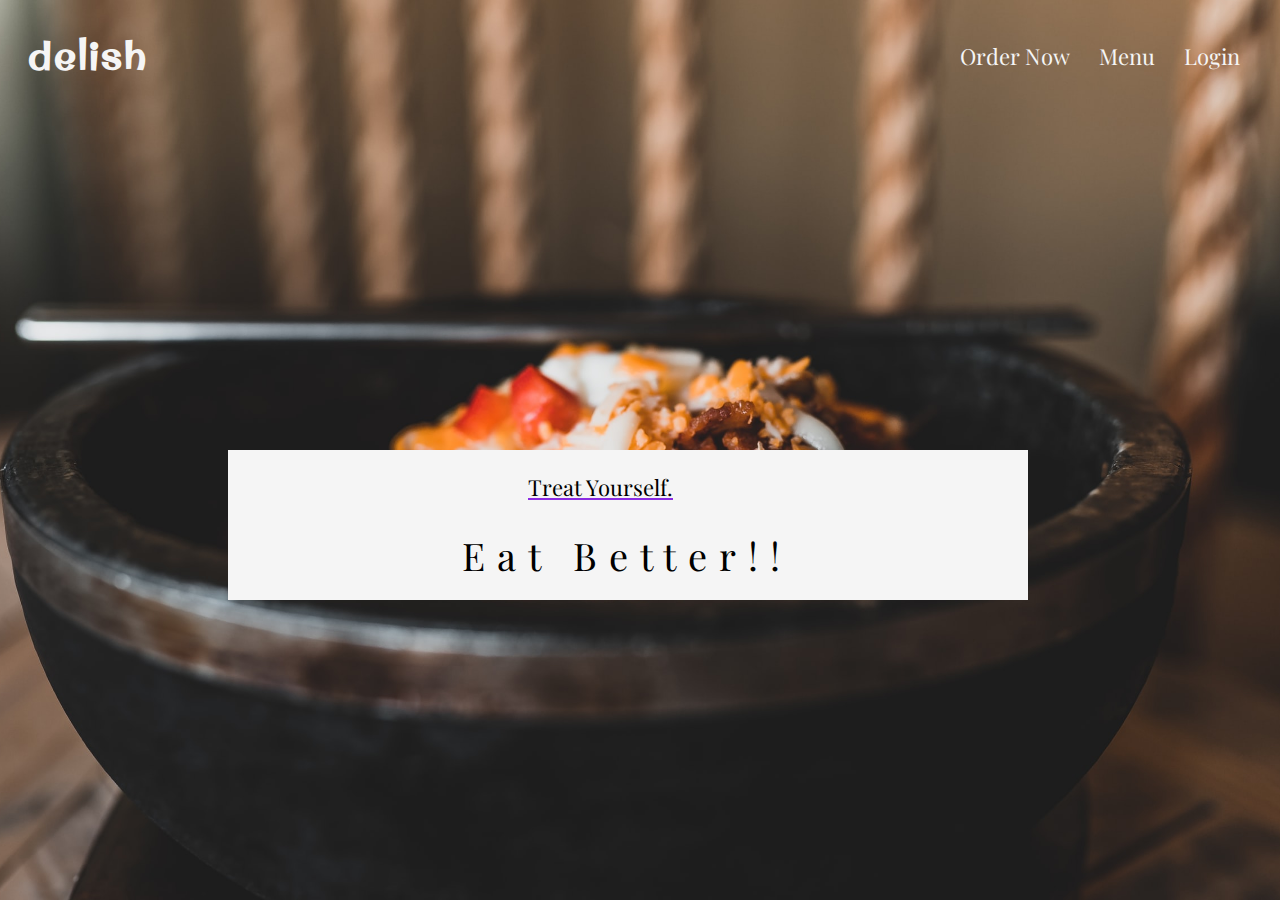
<file: index.html>
<!DOCTYPE html><html>
    <head>
        <title>delish.com</title>
        <link href="./style.css" rel="stylesheet" />
       
        <link rel="preconnect" href="https://fonts.gstatic.com">
<link href="https://fonts.googleapis.com/css2?family=Playfair+Display&display=swap" rel="stylesheet">

<link rel="preconnect" href="https://fonts.gstatic.com">
<link href="https://fonts.googleapis.com/css2?family=Original+Surfer&display=swap" rel="stylesheet">

    </head>

    <body>
        
        <div>
         <div class="flex-container">
             <p class="center">Treat Yourself.</p>
             <p class="center-2">Eat Better!!</p>
         </div>

         <h1>delish</h1>
         
         <div>
            <ul>
               <li><a href="login.html">Login</a></li>
                <li><a href="recipe.html">Menu</a></li>
                <li><a href="menu.html">Order Now</a></li>
            </ul>
         </div>

       </div>
    </body>
</html>
</file>
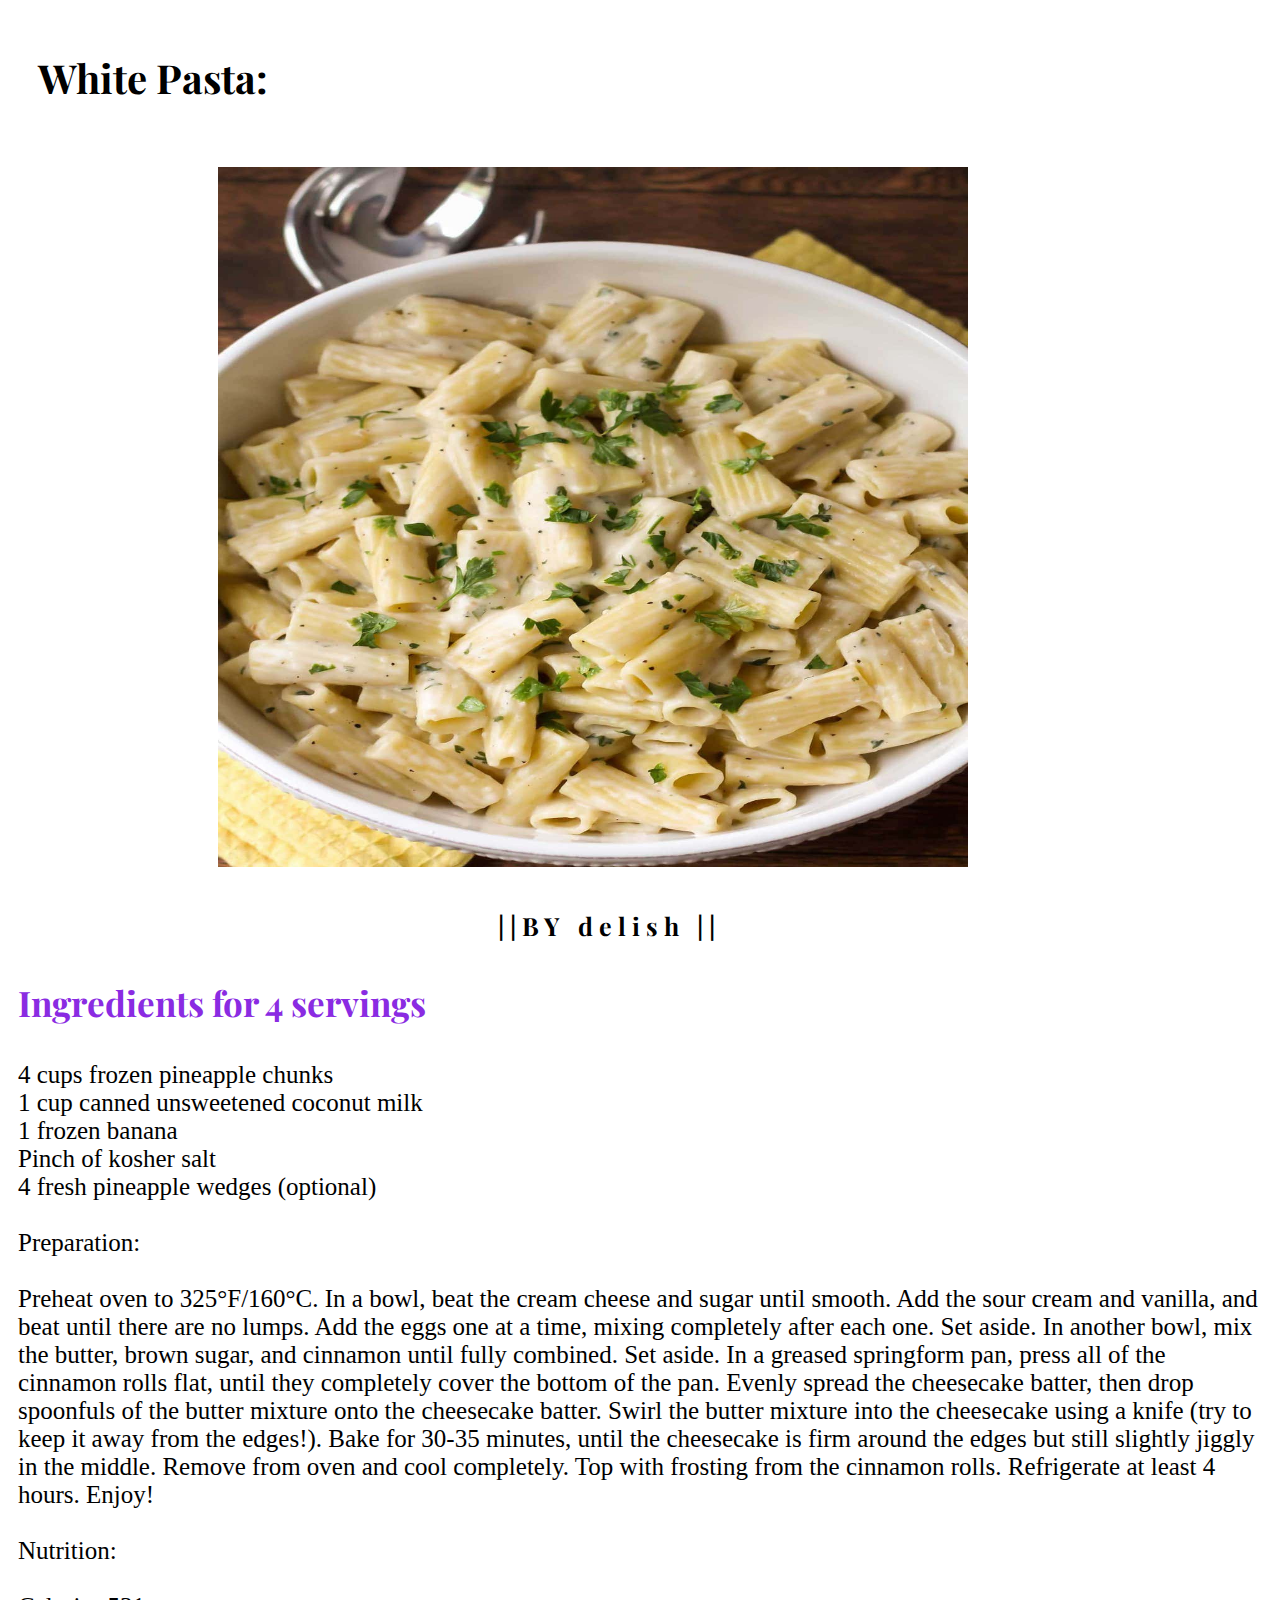
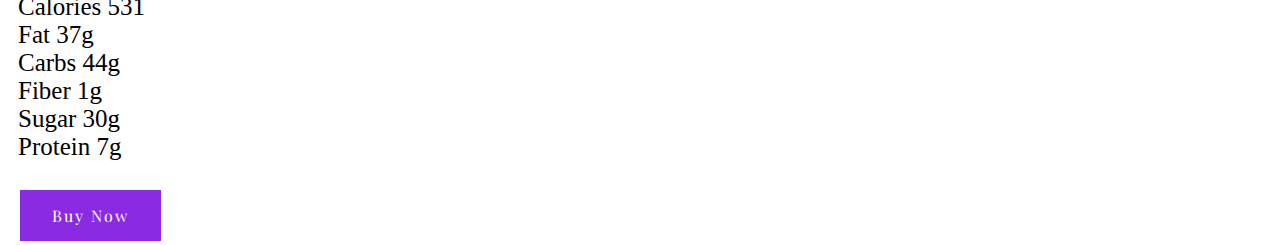
<file: eight.html>
<!DOCTYPE html>
<html lang="en">
<head>
    <meta charset="UTF-8">
    <meta http-equiv="X-UA-Compatible" content="IE=edge">
    <meta name="viewport" content="width=device-width, initial-scale=1.0">

    <link rel="stylesheet" href="eight.css">

    <title>White Pasta
    </title>

    <link rel="preconnect" href="https://fonts.gstatic.com">
    <link href="https://fonts.googleapis.com/css2?family=Playfair+Display&display=swap" rel="stylesheet">
    
   
</head>
<body>
    <div class="bec">
        <h2> White Pasta:</h2>
    <img class=eight src="8.jpg" alt=""> 
    <h4>||BY delish ||</h4>
    
        <p class="head">
          
           <h3>Ingredients
for 4 servings</h3>

4 cups frozen pineapple chunks
<br>
1 cup canned unsweetened coconut milk
<br>
1 frozen banana
<br>
Pinch of kosher salt
<br>
4 fresh pineapple wedges (optional)
<br>
<br>

Preparation:
<br>
<br>
Preheat oven to 325°F/160°C.
In a bowl, beat the cream cheese and sugar until smooth.
Add the sour cream and vanilla, and beat until there are no lumps.
Add the eggs one at a time, mixing completely after each one. Set aside.
In another bowl, mix the butter, brown sugar, and cinnamon until fully combined. Set aside.
In a greased springform pan, press all of the cinnamon rolls flat, until they completely cover the bottom of the pan.
Evenly spread the cheesecake batter, then drop spoonfuls of the butter mixture onto the cheesecake batter.
Swirl the butter mixture into the cheesecake using a knife (try to keep it away from the edges!).
Bake for 30-35 minutes, until the cheesecake is firm around the edges but still slightly jiggly in the middle.
Remove from oven and cool completely.
Top with frosting from the cinnamon rolls.
Refrigerate at least 4 hours.
Enjoy!

<br>
<br>
Nutrition:
<br>
<br>
Calories 531
<br>
Fat 37g
<br>
Carbs 44g
<br>
Fiber 1g
<br>
Sugar 30g
<br>
Protein 7g

        </p>
        <button class="button">Buy Now</button>
    </div>
</body>
</html>
</file>
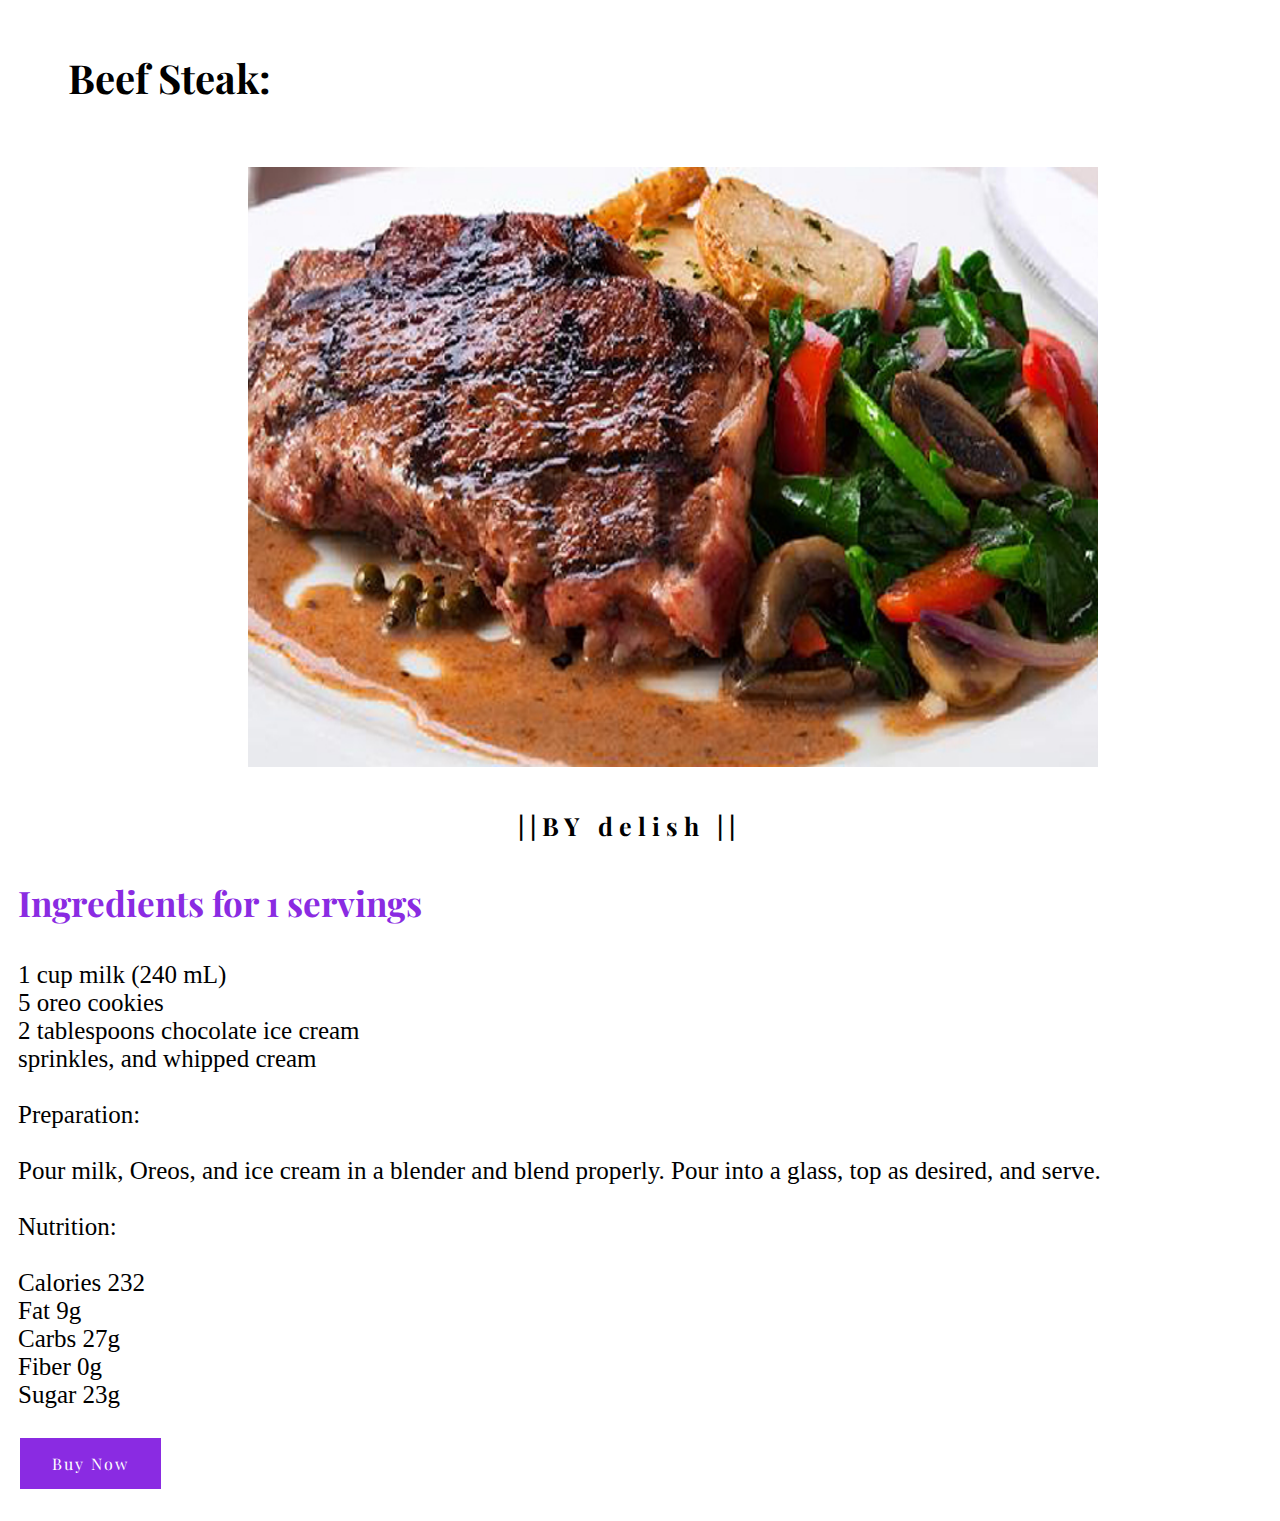
<file: five.html>
<!DOCTYPE html>
<html lang="en">
<head>
    <meta charset="UTF-8">
    <meta http-equiv="X-UA-Compatible" content="IE=edge">
    <meta name="viewport" content="width=device-width, initial-scale=1.0">

    <link rel="stylesheet" href="five.css">

    <title>Beef Steak</title>

    <link rel="preconnect" href="https://fonts.gstatic.com">
    <link href="https://fonts.googleapis.com/css2?family=Playfair+Display&display=swap" rel="stylesheet">
    
   
</head>
<body>
    <div class="bec">
        <h2> Beef Steak:</h2>
    <img class=five src="5.jpg" alt=""> 
    <h4>||BY delish ||</h4>
    
    <p class="head">
          
           <h3>Ingredients
for 1 servings</h3>

1 cup milk (240 mL)
<br>
5 oreo cookies
<br>
2 tablespoons chocolate ice cream
<br>
sprinkles, and whipped cream
<br>
<br>

Preparation:
<br>
<br>
Pour milk, Oreos, and ice cream in a blender and blend properly.
Pour into a glass, top as desired, and serve.

<br>
<br>
Nutrition:
<br>
<br>
Calories 232
<br>
Fat 9g
<br>
Carbs 27g
<br>
Fiber 0g
<br>
Sugar 23g

        </p>
        <button class="button">Buy Now</button>
        <br>
        <br>
    </div>
</body>
</html>
</file>
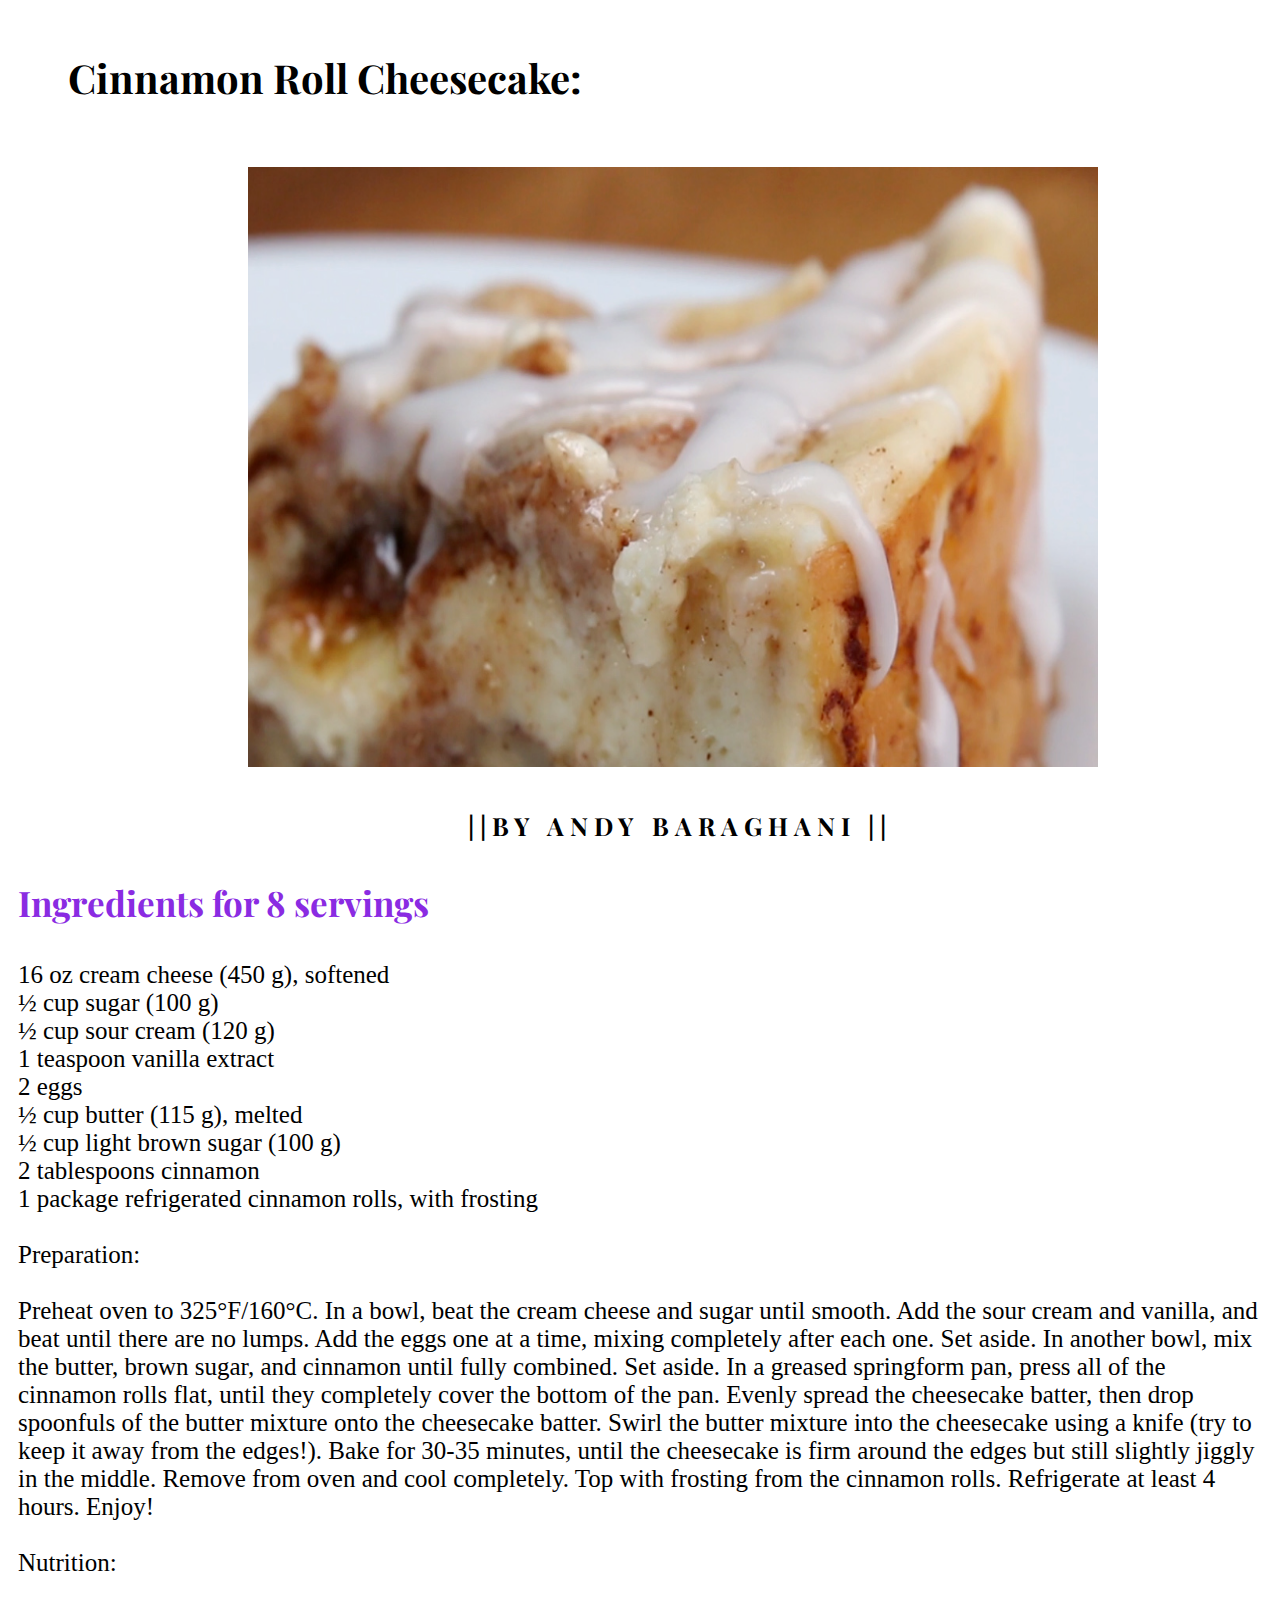
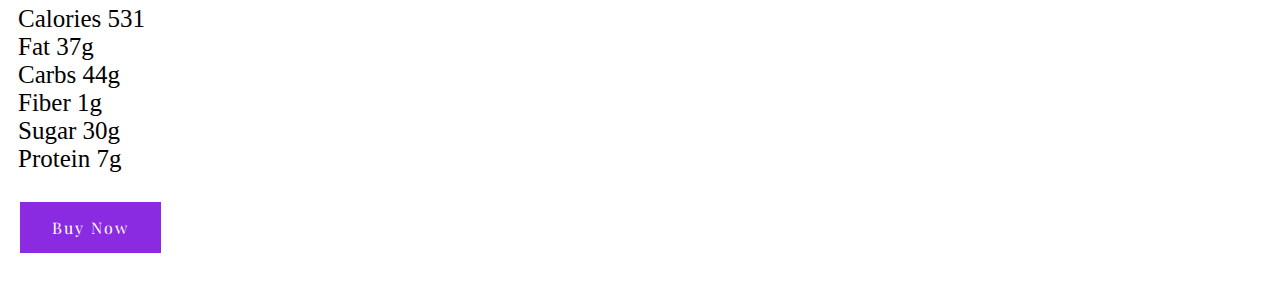
<file: four.html>
<!DOCTYPE html>
<html lang="en">
<head>
    <meta charset="UTF-8">
    <meta http-equiv="X-UA-Compatible" content="IE=edge">
    <meta name="viewport" content="width=device-width, initial-scale=1.0">

    <link rel="stylesheet" href="four.css">

    <title>Cinnamon Roll Cheesecake</title>

    <link rel="preconnect" href="https://fonts.gstatic.com">
    <link href="https://fonts.googleapis.com/css2?family=Playfair+Display&display=swap" rel="stylesheet">
    
   
</head>
<body>
    <div class="bec">
        <h2> Cinnamon Roll Cheesecake:</h2>
    <img class=four src="4.png" alt=""> 
    <h4>||BY ANDY BARAGHANI ||</h4>
    
    
        <p class="head">
          
           <h3>Ingredients
for 8 servings</h3>

16 oz cream cheese (450 g), softened
<br>
½ cup sugar (100 g)
<br>
½ cup sour cream (120 g)
<br>
1 teaspoon vanilla extract
<br>
2 eggs
<br>
½ cup butter (115 g), melted
<br>
½ cup light brown sugar (100 g)
<br>
2 tablespoons cinnamon
<br>
1 package refrigerated cinnamon rolls, with frosting

<br>
<br>

Preparation:
<br>
<br>
Preheat oven to 325°F/160°C.
In a bowl, beat the cream cheese and sugar until smooth.
Add the sour cream and vanilla, and beat until there are no lumps.
Add the eggs one at a time, mixing completely after each one. Set aside.
In another bowl, mix the butter, brown sugar, and cinnamon until fully combined. Set aside.
In a greased springform pan, press all of the cinnamon rolls flat, until they completely cover the bottom of the pan.
Evenly spread the cheesecake batter, then drop spoonfuls of the butter mixture onto the cheesecake batter.
Swirl the butter mixture into the cheesecake using a knife (try to keep it away from the edges!).
Bake for 30-35 minutes, until the cheesecake is firm around the edges but still slightly jiggly in the middle.
Remove from oven and cool completely.
Top with frosting from the cinnamon rolls.
Refrigerate at least 4 hours.
Enjoy!

<br>
<br>
Nutrition:
<br>
<br>
Calories 531
<br>
Fat 37g
<br>
Carbs 44g
<br>
Fiber 1g
<br>
Sugar 30g
<br>
Protein 7g

        </p>
        <button class="button">Buy Now</button>
        <br>
        <br>
    </div>
</body>
</html>
</file>
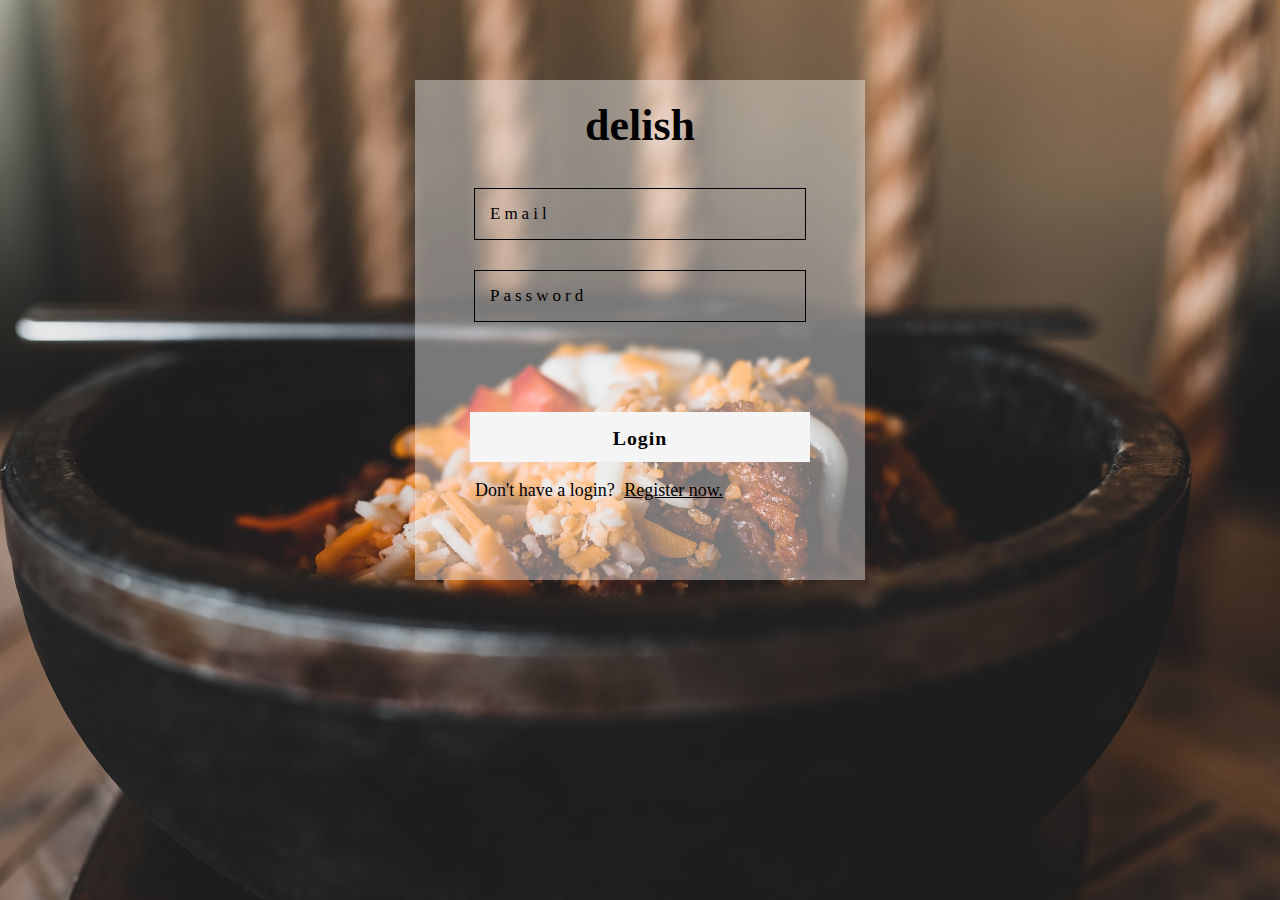
<file: login.html>
<!DOCTYPE html>
<html>
    <head>
        <link href="./style.css" rel="stylesheet" />
        <title>Login</title>
    </head>
    <body>
        <div class="action">
            <h2>delish</h2>
            <form >
                
                <input type="email" placeholder="Email" />
                <input type="password" placeholder="Password" />
                <button>
                   <h3>Login</h3> 
                </button>
                <div class="reg">
                    <p>Don't have a login?  <a href="register.html">Register now.</a></p>
                   

                </div>
            </form>
           
        </div>
        
    </body>
</html>
</file>
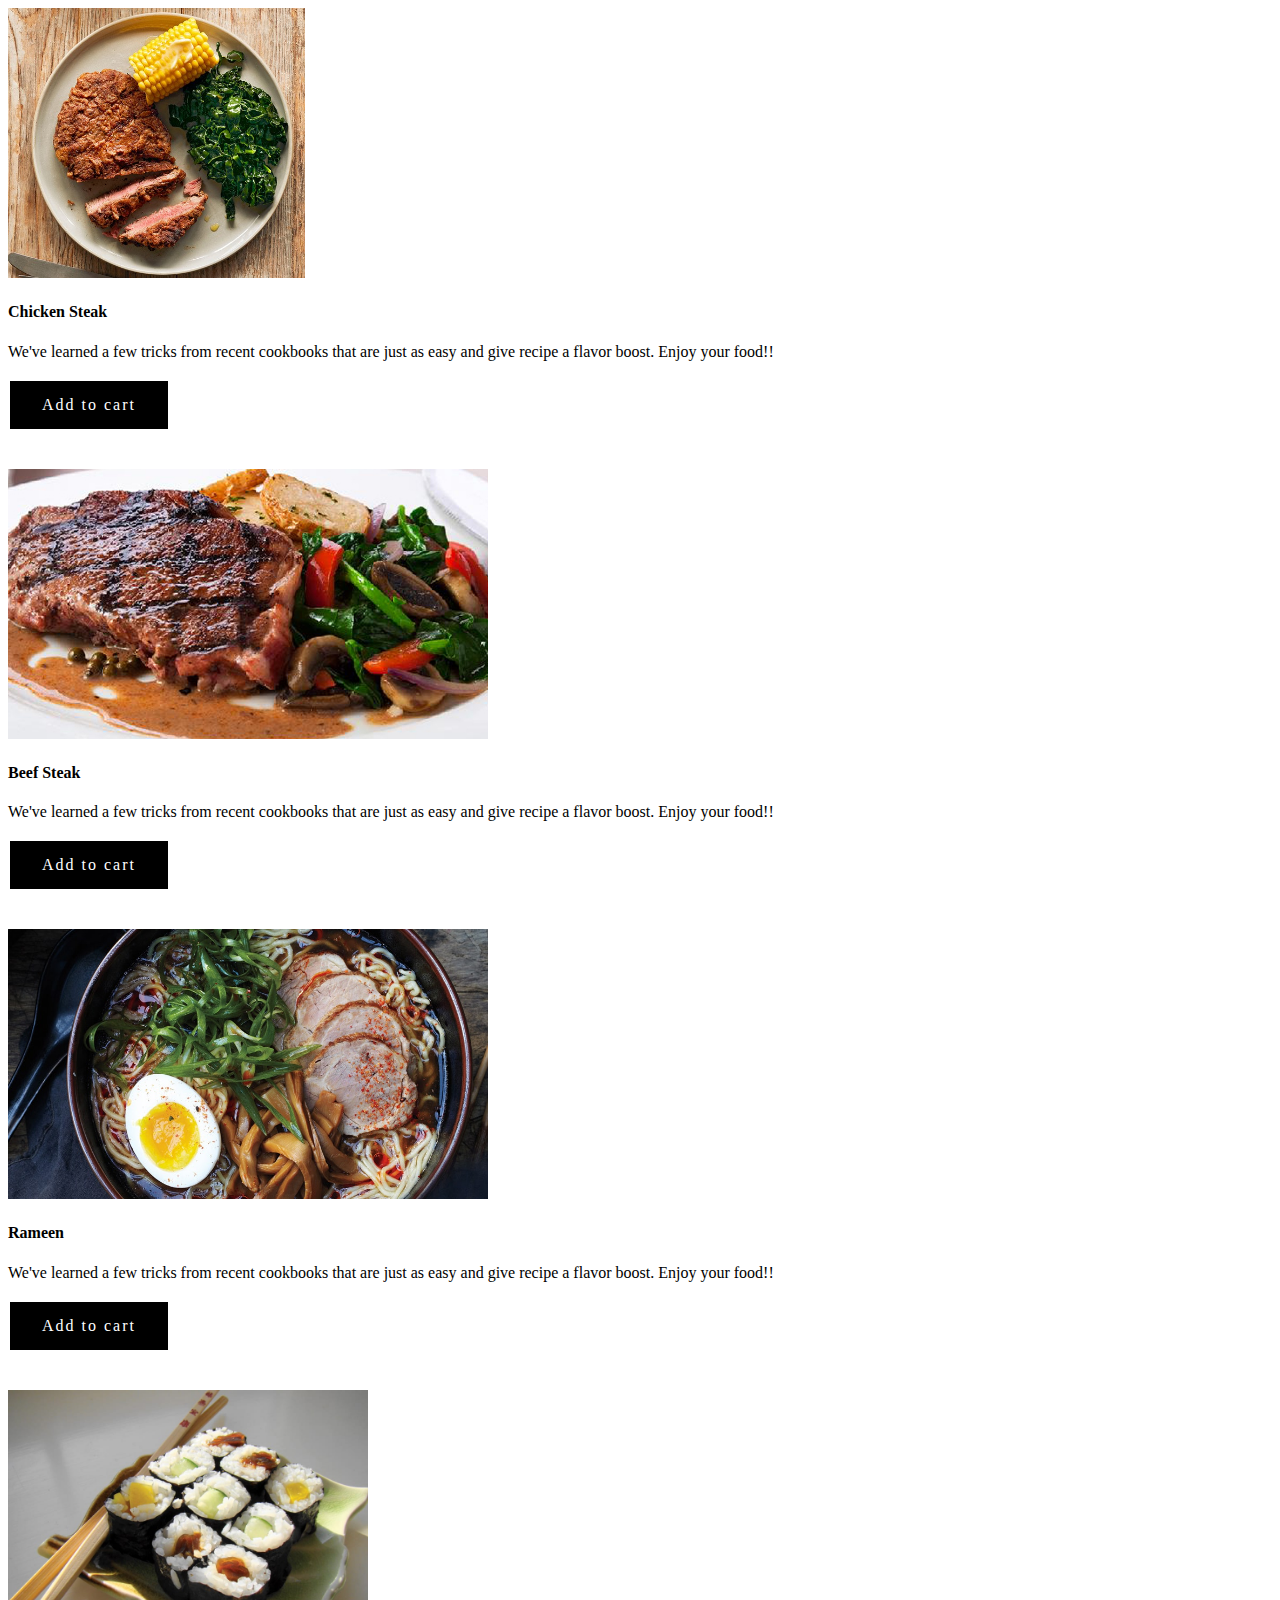
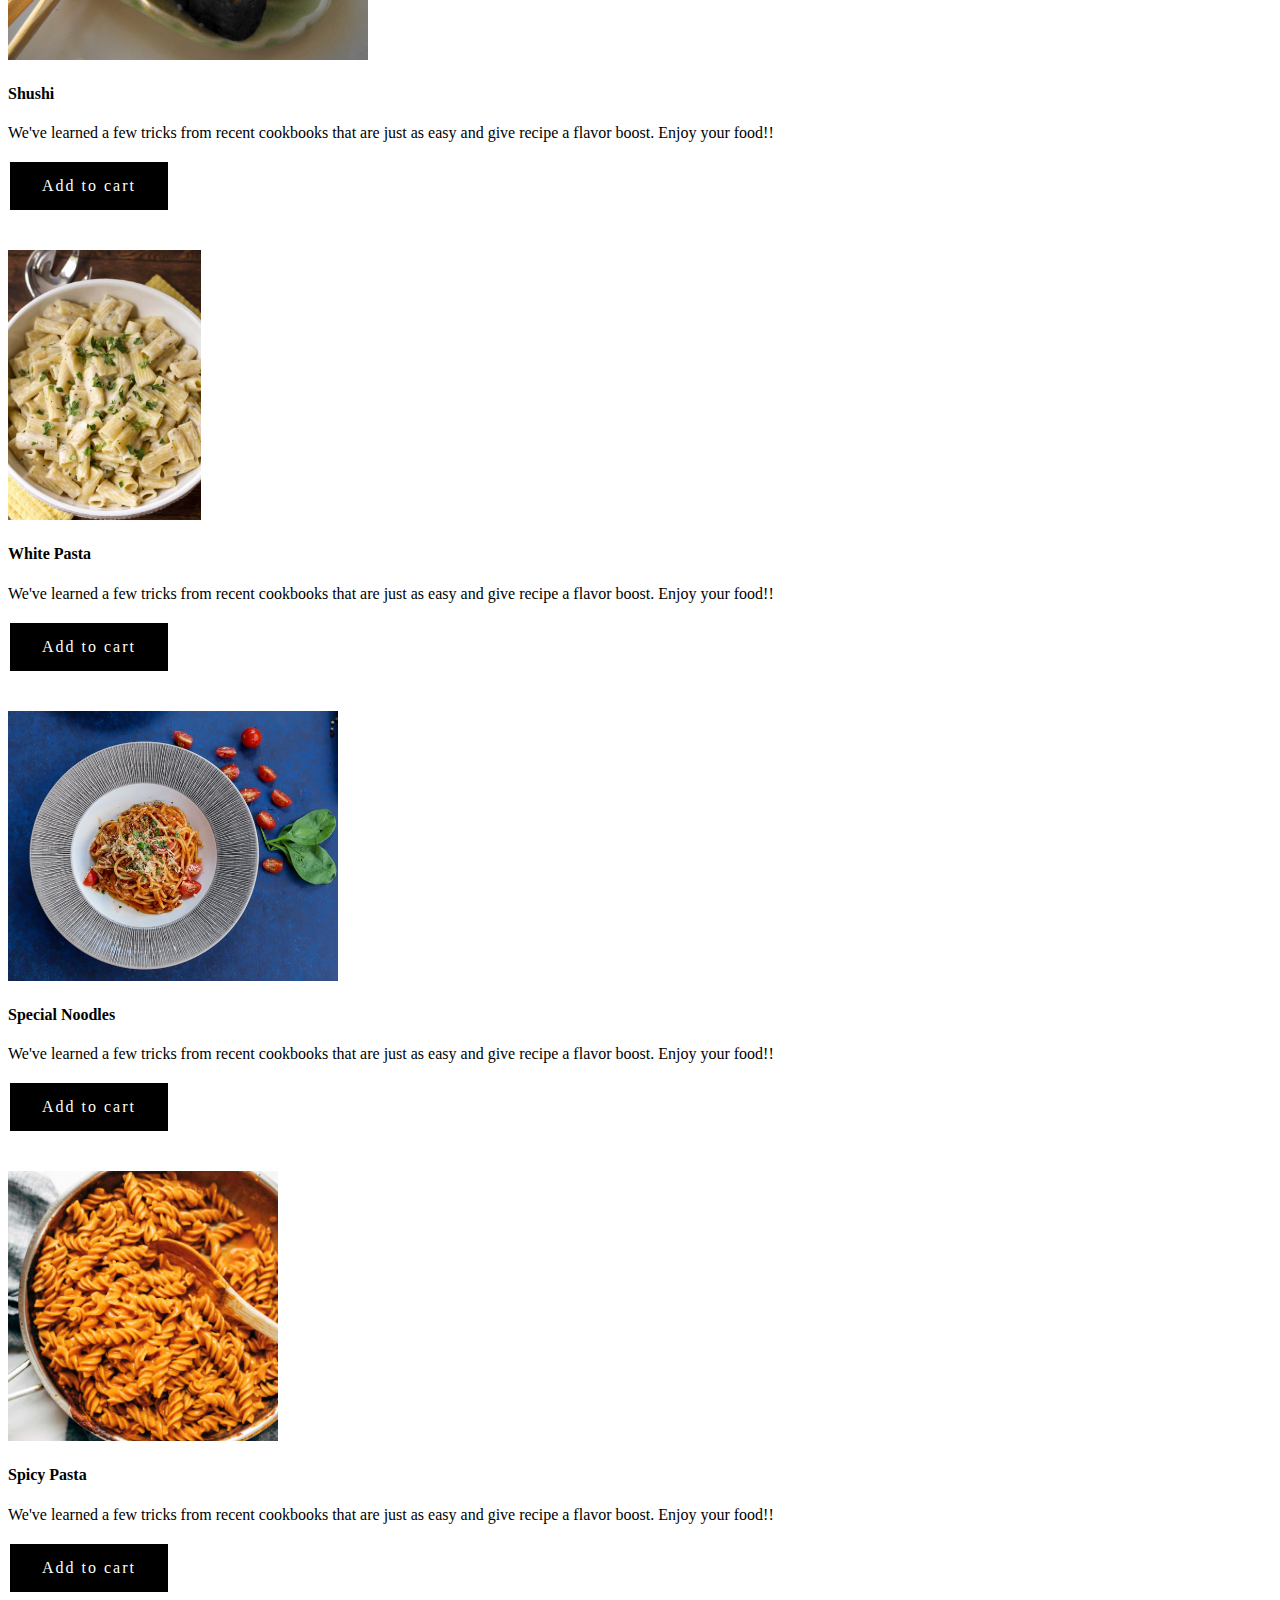
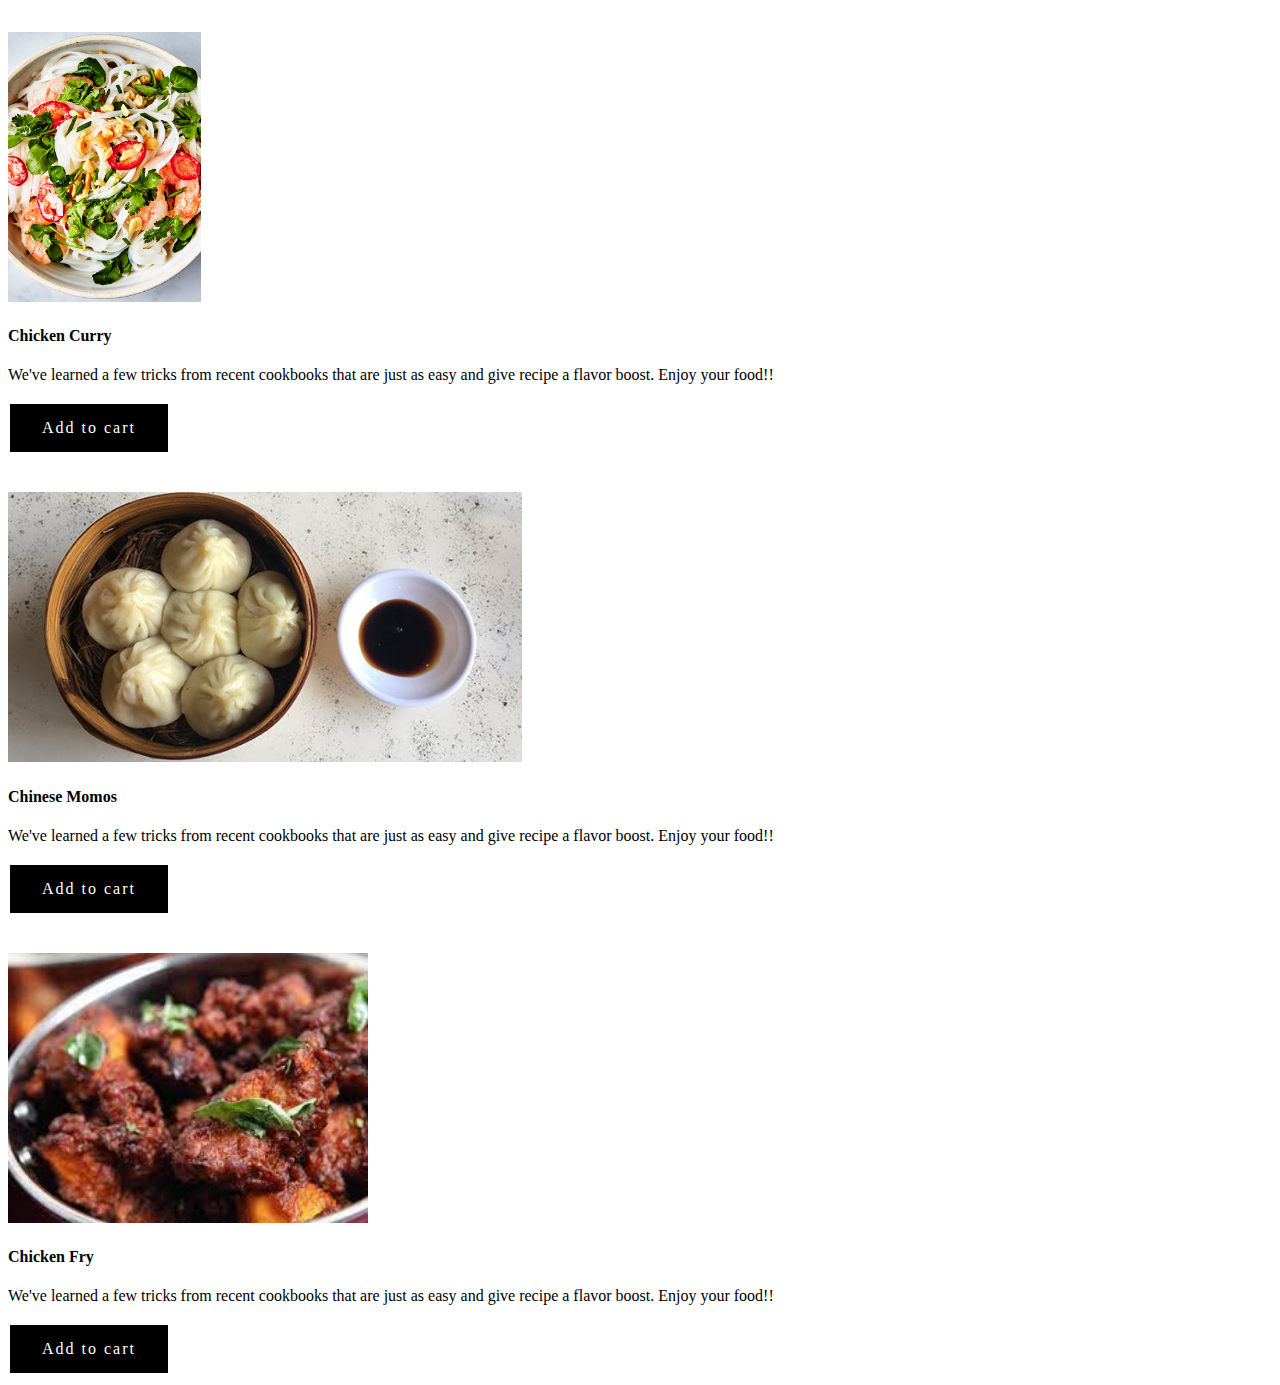
<file: menu.html>
<!DOCTYPE html><html>
    <head>
        <title>delish.com</title>
        <link href="./menu.css" rel="stylesheet" />
    </head>
     <body>

     <div class="menu">
        <div class="menu1">
            <img src="1.jpg" height="270px">
            <div class="container">
            <h4><b>Chicken Steak</b></h4>
            <p>We've learned a few tricks from recent cookbooks that are just as easy and give recipe a flavor boost. Enjoy your food!!</p>
            <button class="button">Add to cart</button>
            </div>
        </div>
        <br>
        <br>

     
        <div class="menu2">
            <img src="5.jpg" height="270px">
            <div class="container">
            <h4><b>Beef Steak</b></h4>
            <p>We've learned a few tricks from recent cookbooks that are just as easy and give recipe a flavor boost. Enjoy your food!!</p>
            <button class="button">Add to cart</button>
            </div>
        </div>
        <br>
        <br>
     

     
        <div class="menu3">
            <img src="6.jpg" height="270px">
            <div class="container">
            <h4><b>Rameen</b></h4>
            <p>We've learned a few tricks from recent cookbooks that are just as easy and give recipe a flavor boost. Enjoy your food!!</p>
            <button class="button"> Add to cart</button>
            </div>
        </div>
        <br>
        <br>

     
        <div class="menu4">
            <img src="7.jpg" height="270px">
            <div class="container">
            <h4><b>Shushi</b></h4>
            <p>We've learned a few tricks from recent cookbooks that are just as easy and give recipe a flavor boost. Enjoy your food!!</p>
            <button class="button"> Add to cart</button>
            </div>
        </div>
        <br>
        <br>


     
        <div class="menu5">
            <img src="8.jpg" height="270px">
            <div class="container">
            <h4><b>White Pasta</b></h4>
            <p>We've learned a few tricks from recent cookbooks that are just as easy and give recipe a flavor boost. Enjoy your food!!</p>
            <button class="button">Add to cart</button>
            </div>
        </div>
        <br>
        <br>
    

     
        <div class="menu6">
            <img src="9.jpg"  height="270px">
            <div class="container">
            <h4><b>Special Noodles</b></h4>
            <p>We've learned a few tricks from recent cookbooks that are just as easy and give recipe a flavor boost. Enjoy your food!!</p>
            <button class="button">Add to cart</button>
            </div>
        </div>
        <br>
        <br>
    

     
        <div class="menu7">
            <img src="10.jpg" height="270px">
            <div class="container">
            <h4><b>Spicy Pasta</b></h4>
            <p>We've learned a few tricks from recent cookbooks that are just as easy and give recipe a flavor boost. Enjoy your food!!</p>
            <button class="button">Add to cart</button>
            </div>
        </div>
        <br>
        <br>
     

     
        <div class="menu8">
            <img src="11.jpg" height="270px">
            <div class="container">
            <h4><b>Chicken Curry</b></h4>
            <p>We've learned a few tricks from recent cookbooks that are just as easy and give recipe a flavor boost. Enjoy your food!!</p>
            <button class="button">Add to cart</button>
            </div>
        </div>
        <br>
        <br>
     


        <div class="menu9">
            <img src="12.jpg" height="270px">
            <div class="container">
            <h4><b>Chinese Momos</b></h4>
            <p>We've learned a few tricks from recent cookbooks that are just as easy and give recipe a flavor boost. Enjoy your food!!</p>
            <button class="button">Add to cart</button>
            </div>
        </div>
        <br>
        <br>
     

    
        <div class="menu10">
            <img src="13.jpg" height="270px">
            <div class="container">
            <h4><b>Chicken Fry</b></h4>
            <p>We've learned a few tricks from recent cookbooks that are just as easy and give recipe a flavor boost. Enjoy your food!!</p>
            <button class="button">Add to cart</button>
            </div>
        </div>
     
    </div>
       
    </body>
</html>
</file>
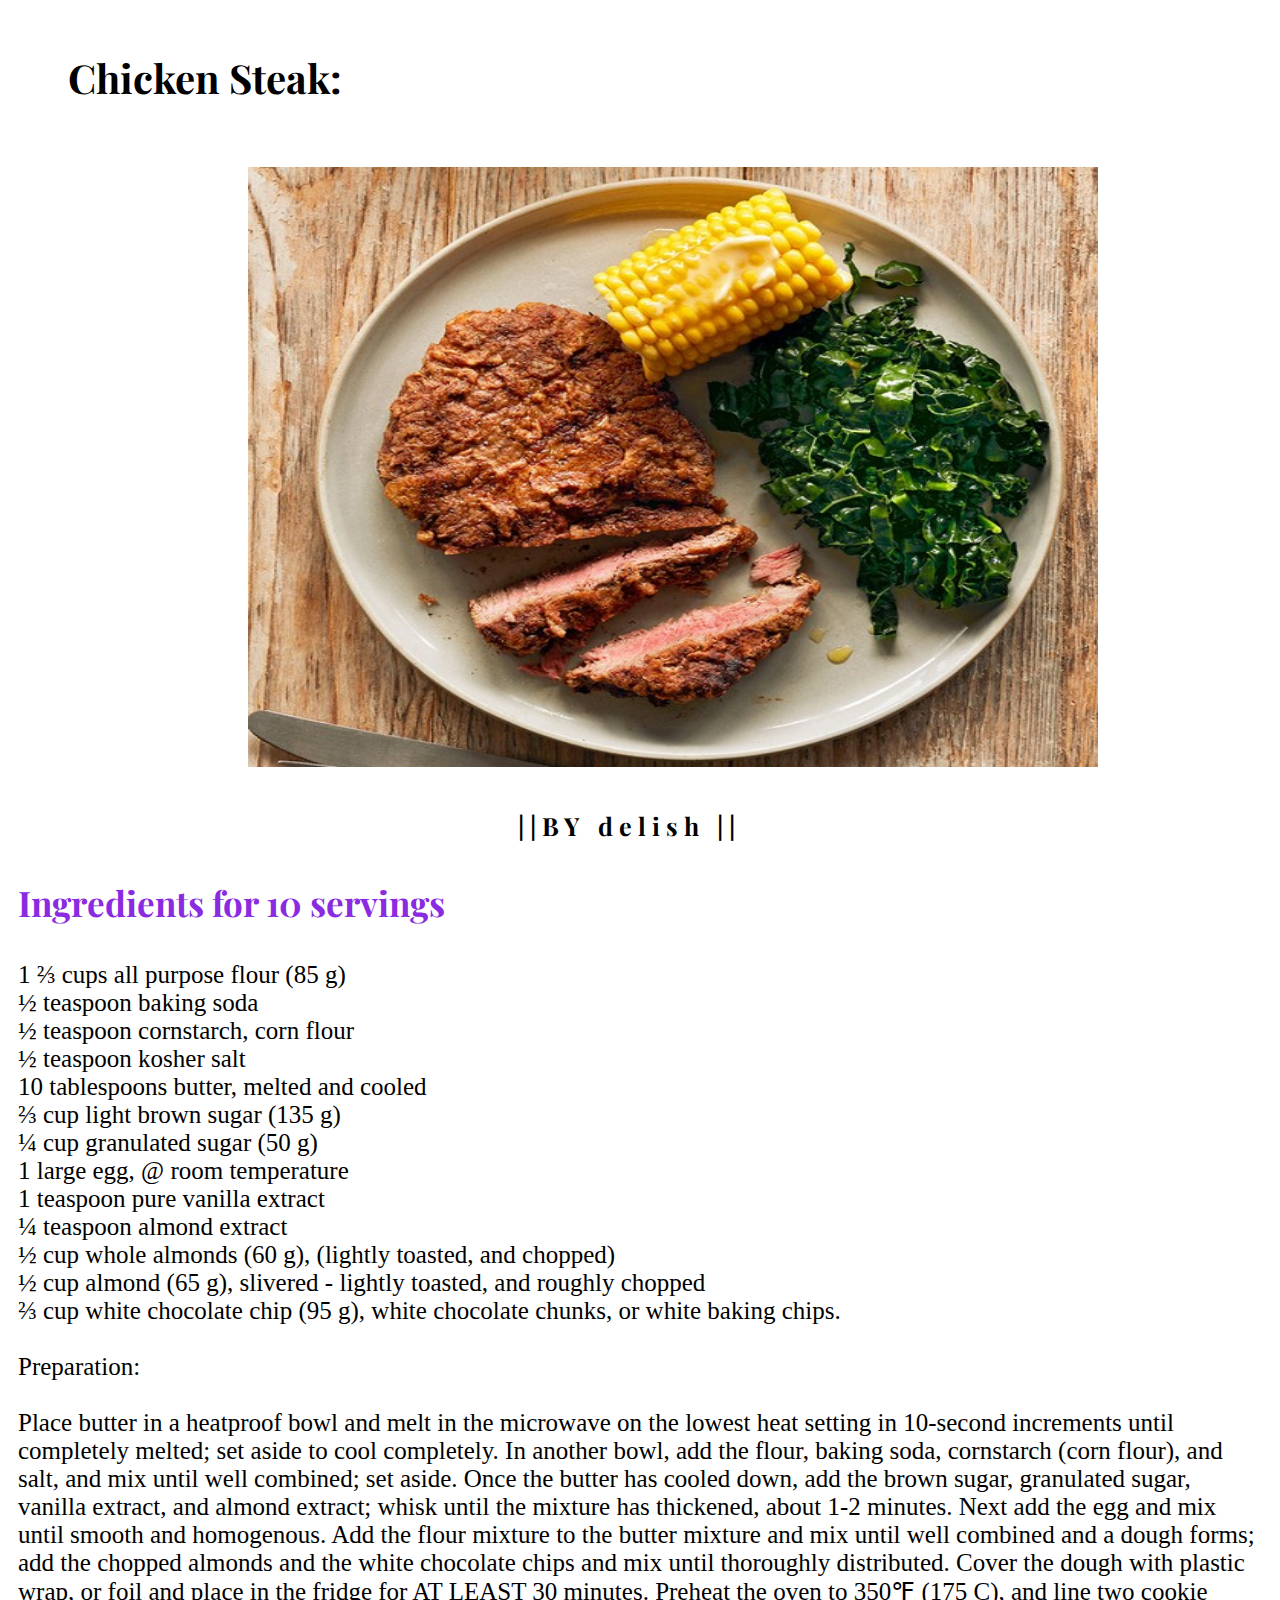
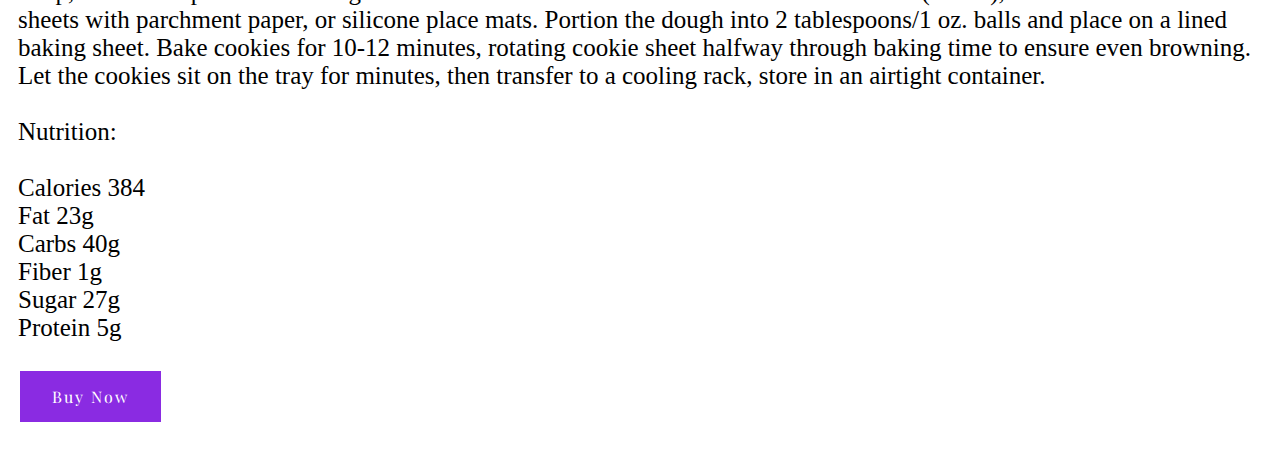
<file: one.html>
<!DOCTYPE html>
<html lang="en">

<head>
    <meta charset="UTF-8">
    <meta http-equiv="X-UA-Compatible" content="IE=edge">
    <meta name="viewport" content="width=device-width, initial-scale=1.0">
    <link rel="stylesheet" href="one.css">
    <title>  Chicken Steak </title>

    <link rel="preconnect" href="https://fonts.gstatic.com">
    <link href="https://fonts.googleapis.com/css2?family=Playfair+Display&display=swap" rel="stylesheet">


</head>

<body>
    <div class="bec">
        <h2> Chicken Steak:</h2>
        <img class=one src="1.jpg" alt="">
        <h4>||BY delish ||</h4>

        <p class="head">

        <h3>Ingredients
            for 10 servings</h3>

        1 ⅔ cups all purpose flour (85 g)
        <br>
        ½ teaspoon baking soda
        <br>
        ½ teaspoon cornstarch, corn flour
        <br>
        ½ teaspoon kosher salt
        <br>
        10 tablespoons butter, melted and cooled
        <br>
        ⅔ cup light brown sugar (135 g)
        <br>
        ¼ cup granulated sugar (50 g)
        <br>
        1 large egg, @ room temperature
        <br>
        1 teaspoon pure vanilla extract
        <br>
        ¼ teaspoon almond extract
        <br>
        ½ cup whole almonds (60 g), (lightly toasted, and chopped)
        <br>
        ½ cup almond (65 g), slivered - lightly toasted, and roughly chopped
        <br>
        ⅔ cup white chocolate chip (95 g), white chocolate chunks, or white baking chips.
        <br>
        <br>

        Preparation:
        <br>
        <br>
        Place butter in a heatproof bowl and melt in the microwave on the lowest heat setting in 10-second increments
        until completely melted; set aside to cool completely.
        In another bowl, add the flour, baking soda, cornstarch (corn flour), and salt, and mix until well combined; set
        aside.
        Once the butter has cooled down, add the brown sugar, granulated sugar, vanilla extract, and almond extract;
        whisk until the mixture has thickened, about 1-2 minutes. Next add the egg and mix until smooth and homogenous.
        Add the flour mixture to the butter mixture and mix until well combined and a dough forms; add the chopped
        almonds and the white chocolate chips and mix until thoroughly distributed.
        Cover the dough with plastic wrap, or foil and place in the fridge for AT LEAST 30 minutes.
        Preheat the oven to 350℉ (175 C), and line two cookie sheets with parchment paper, or silicone place mats.
        Portion the dough into 2 tablespoons/1 oz. balls and place on a lined baking sheet.
        Bake cookies for 10-12 minutes, rotating cookie sheet halfway through baking time to ensure even browning. Let
        the cookies sit on the tray for minutes, then transfer to a cooling rack, store in an airtight container.
        <br>
        <br>
        Nutrition:
        <br>
        <br>
        Calories 384
        <br>
        Fat 23g
        <br>
        Carbs 40g
        <br>
        Fiber 1g
        <br>
        Sugar 27g
        <br>
        Protein 5g

        </p>

        <button class="button">Buy Now</button>
        <br>
        <br>
    </div>
</body>

</html>
</file>
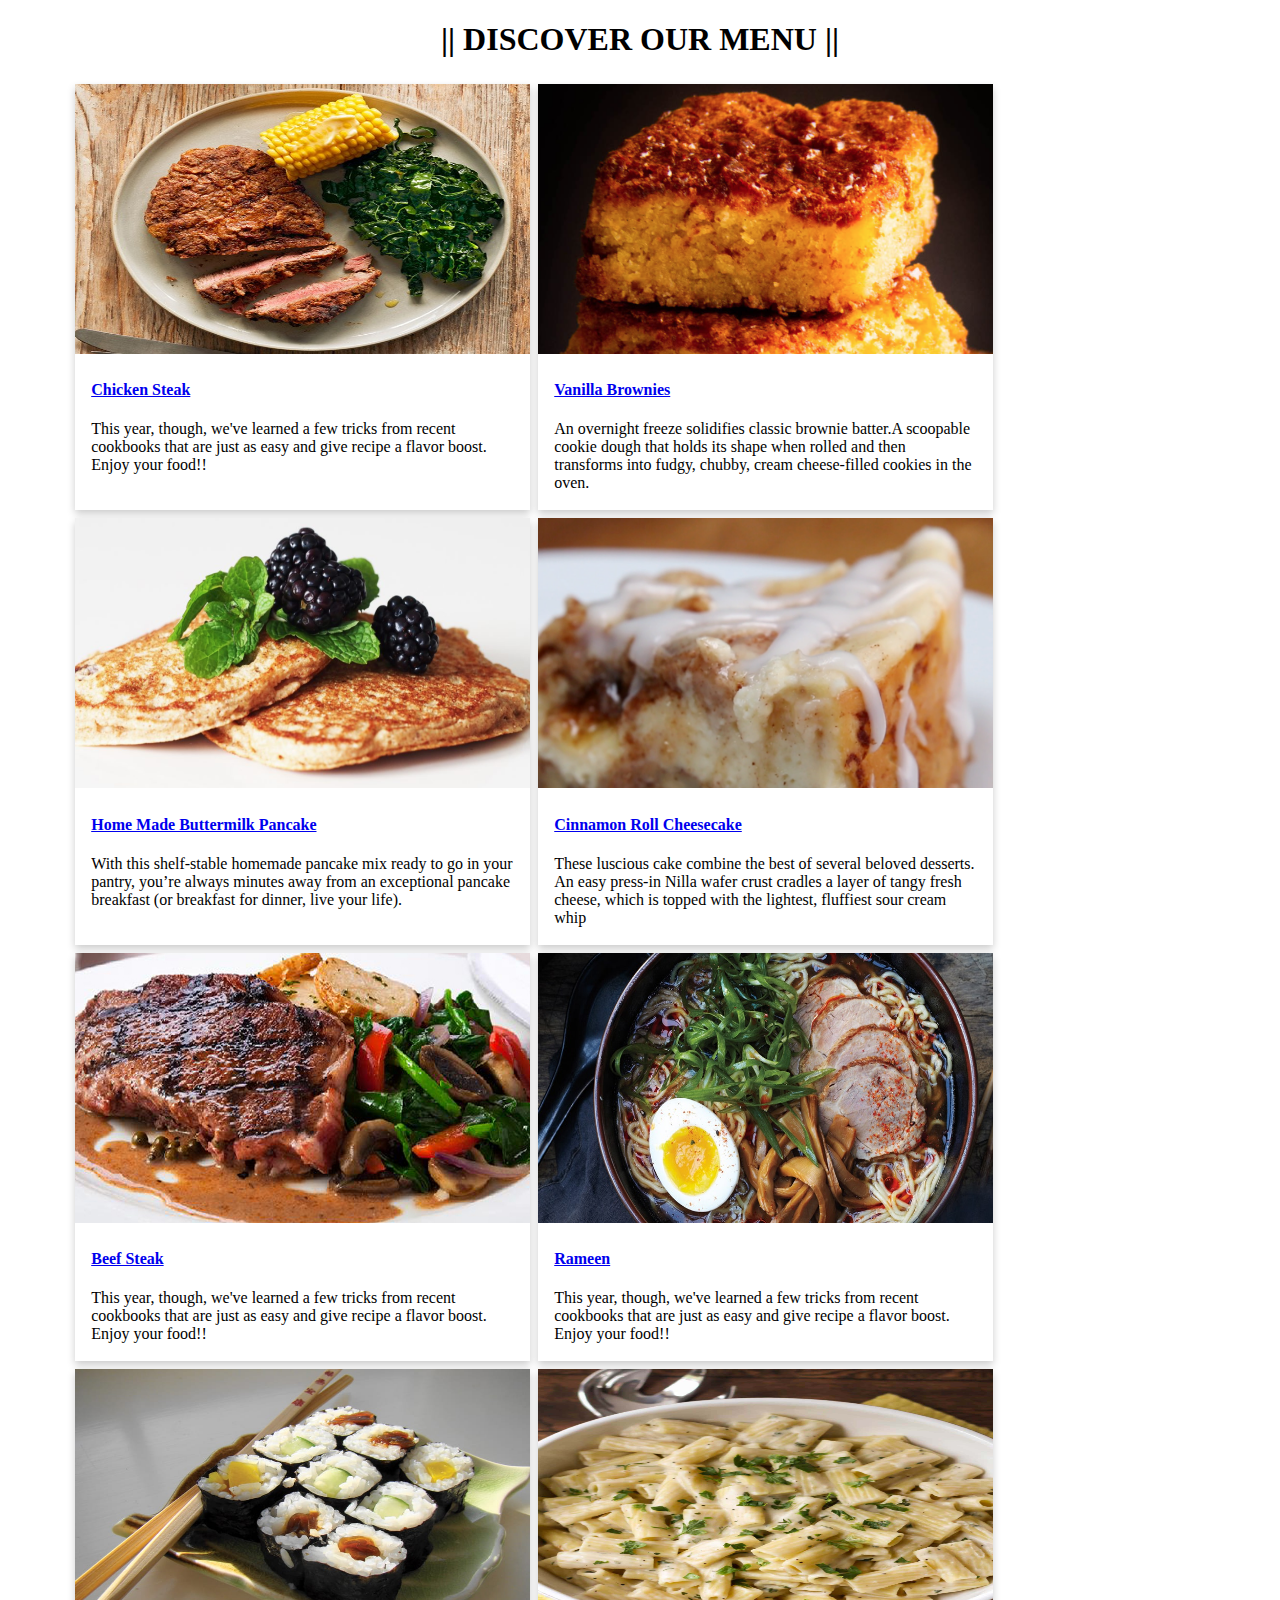
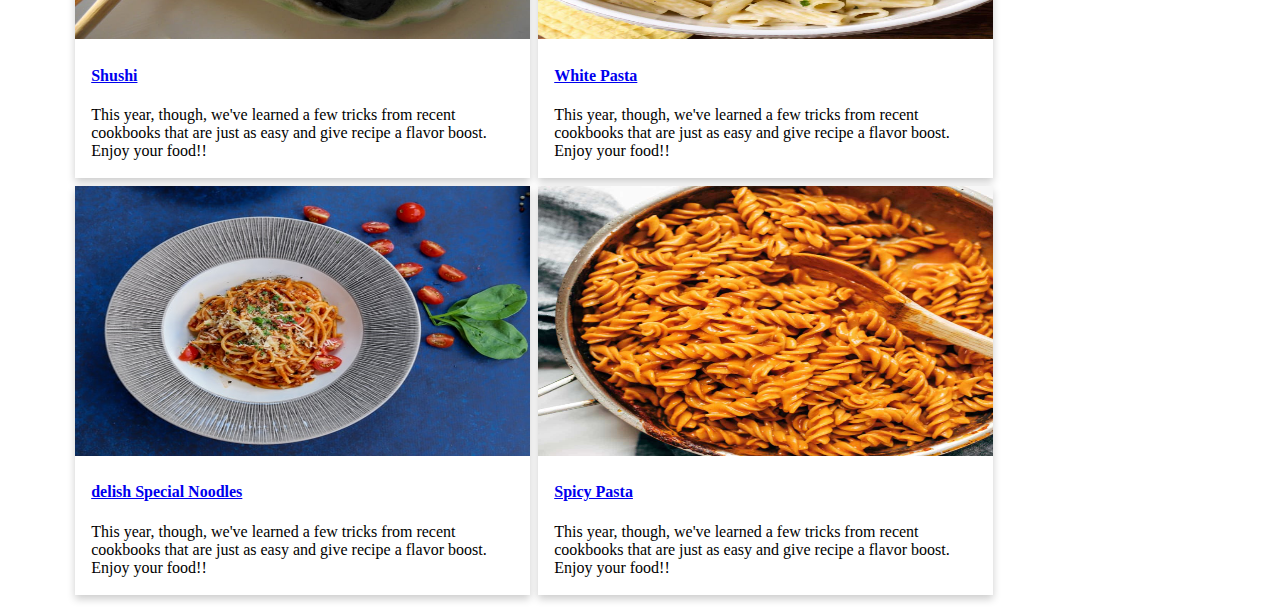
<file: recipe.html>
<!DOCTYPE html>
<html>

<head>

    
    <meta name="viewport" content="width=device-width, initial-scale=1">
    <style>
        .card {
            box-shadow: 0 4px 8px 0 rgba(0, 0, 0, 0.2);
            transition: 0.3s;
            width: 40%;
            margin: 4px;
        }

        .card:hover {
            box-shadow: 0 8px 16px 0 rgba(0, 0, 0, 0.2);
        }

        .container {
            padding: 2px 16px;
            
        }
        @media only screen and (max-width:799px) {
  /* For mobile phones: */
  .fox {
    width:100%;
  
  }
}

</style>
</head>

<body>
<div class="fox">
    <h1 style="text-align: center; color: black;">|| DISCOVER OUR MENU ||</h1>
<div style="display: flex; flex-flow: wrap; width: 90%; margin: auto;">


    <div class="card">
        <img src="1.jpg" alt="Avatar" height="270px" style="width:100%">
        <div class="container">
           <a href="one.html"> <h4><b>Chicken Steak</b></h4> </a>
            <p>This year, though, we've learned a few tricks from recent cookbooks that are just as easy and give recipe a flavor boost. Enjoy your food!!</p>
        </div>
    </div>

    <div class="card">
        <img src="2.png" alt="Avatar" height="270px" style="width:100%">
        <div class="container">
            <a href="two.html"><h4><b>Vanilla Brownies</b></h4></a>
            <p>An overnight freeze solidifies classic brownie batter.A scoopable cookie dough that holds its shape when rolled and then transforms into fudgy, chubby, cream cheese-filled cookies in the oven.</p>
        </div>
    </div>

    <div class="card">
        <img src="3.png" alt="Avatar"height="270px" style="width:100%">
        <div class="container">
            <a href="three.html"><h4><b>Home Made Buttermilk Pancake</b></h4></a>
            <p>With this shelf-stable homemade pancake mix ready to go in your pantry, you’re always minutes away from an exceptional pancake breakfast (or breakfast for dinner, live your life).</p>
        </div>
    </div>

    <div class="card">
        <img src="4.png" alt="Avatar"height="270px" style="width:100%">
        <div class="container">
           <a href="four.html"> <h4><b>Cinnamon Roll Cheesecake</b></h4></a>
            <p>These luscious cake combine the best of several beloved desserts. An easy press-in Nilla wafer crust cradles a layer of tangy fresh cheese, which is topped with the lightest, fluffiest sour cream whip</p>
        </div>
    </div>

    <div class="card">
        <img src="5.jpg" alt="Avatar"height="270px" style="width:100%">
        <div class="container">
            <a href="five.html"><h4><b>Beef Steak</b></h4></a>
            <p>This year, though, we've learned a few tricks from recent cookbooks that are just as easy and give recipe a flavor boost. Enjoy your food!!</p>
        </div>
    </div>

    <div class="card">
        <img src="6.jpg" alt="Avatar" height="270px" style="width:100%">
        <div class="container">
            <a href="six.html"><h4><b>Rameen</b></h4></a>
            <p>This year, though, we've learned a few tricks from recent cookbooks that are just as easy and give recipe a flavor boost. Enjoy your food!!</p>
        </div>
    </div>

    <div class="card">
        <img src="7.jpg" alt="Avatar" height="270px" style="width:100%">
        <div class="container">
           <a href="sev.html"> <h4><b>Shushi</b></h4></a>
            <p>This year, though, we've learned a few tricks from recent cookbooks that are just as easy and give recipe a flavor boost. Enjoy your food!!</p>
        </div>
    </div>

    <div class="card">
        <img src="8.jpg" alt="Avatar" height="270px" style="width:100%">
        <div class="container">
            <a href="eight.html"><h4><b>White Pasta</b></h4></a>
            <p>This year, though, we've learned a few tricks from recent cookbooks that are just as easy and give recipe a flavor boost. Enjoy your food!!</p>
        </div>
    </div>

    <div class="card">
        <img src="9.jpg" alt="Avatar" height="270px" style="width:100%">
        <div class="container">
            <a href="eight.html"><h4><b>delish Special Noodles</b></h4></a>
            <p>This year, though, we've learned a few tricks from recent cookbooks that are just as easy and give recipe a flavor boost. Enjoy your food!!</p>
        </div>
    </div>

    <div class="card">
        <img src="10.jpg" alt="Avatar" height="270px" style="width:100%">
        <div class="container">
            <a href="eight.html"><h4><b>Spicy Pasta</b></h4></a>
            <p>This year, though, we've learned a few tricks from recent cookbooks that are just as easy and give recipe a flavor boost. Enjoy your food!!</p>
        </div>
    </div>
</div>
</div>

</body>

</html>
</file>
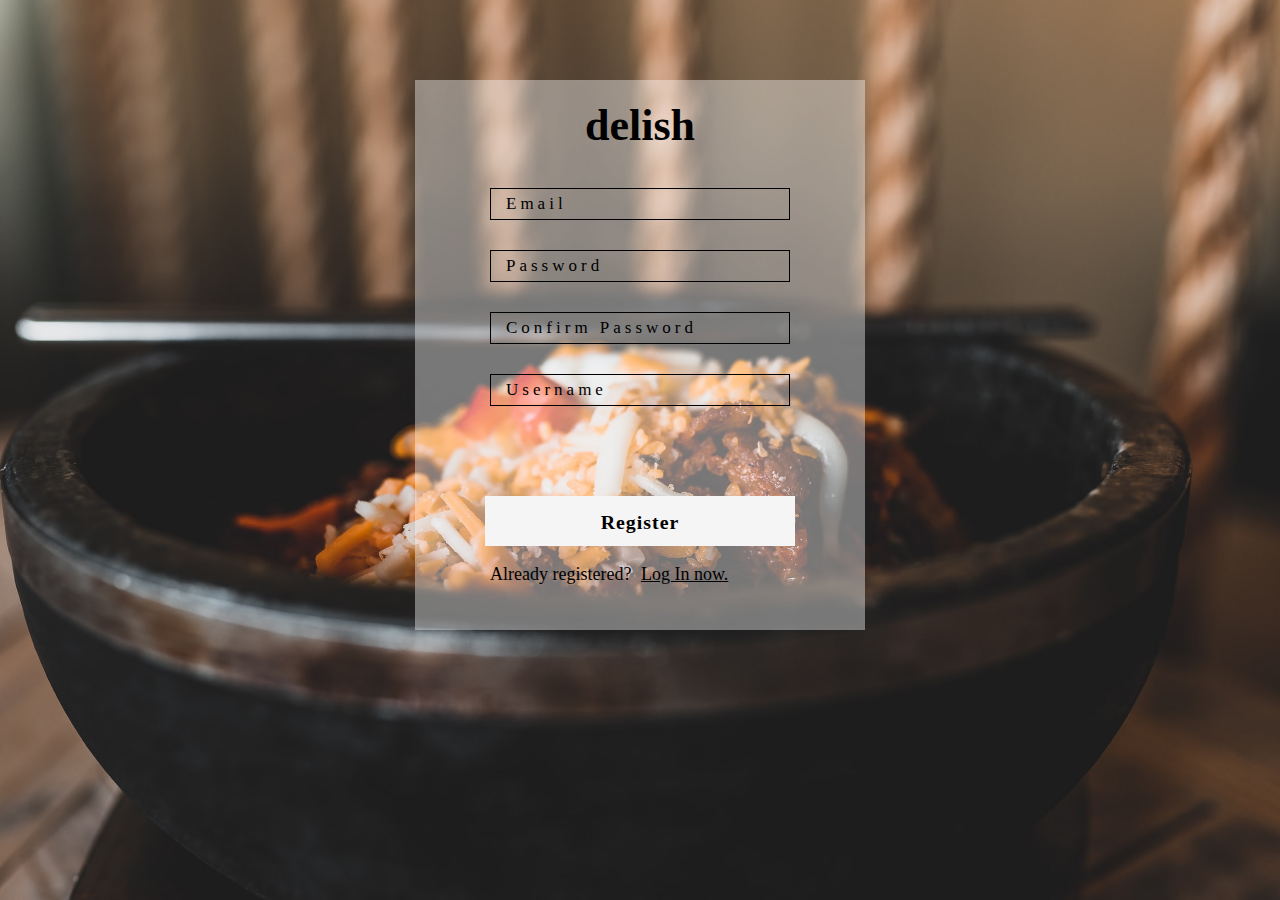
<file: register.html>
<!DOCTYPE htm>
<html>
    <head>
     <title>Registration</title>
     <link href="./register.css" rel="stylesheet" />

     
    </head>
    <body>
        <div class="menu">
            <h2>delish</h2>
            <form >
                
                <input type="email" placeholder="Email" />
                <input type="password" placeholder="Password" />
                <input type="password" placeholder="Confirm Password" />
                <input type="username" placeholder="Username" />
                <button>
                   <h3>Register</h3> 
                </button>
                <div class="login">
                    <p>Already registered? <a href="login.html">Log In now.</a></p>
                </div>
            </form>
           
        </div>  
    </body>
</html>
</file>
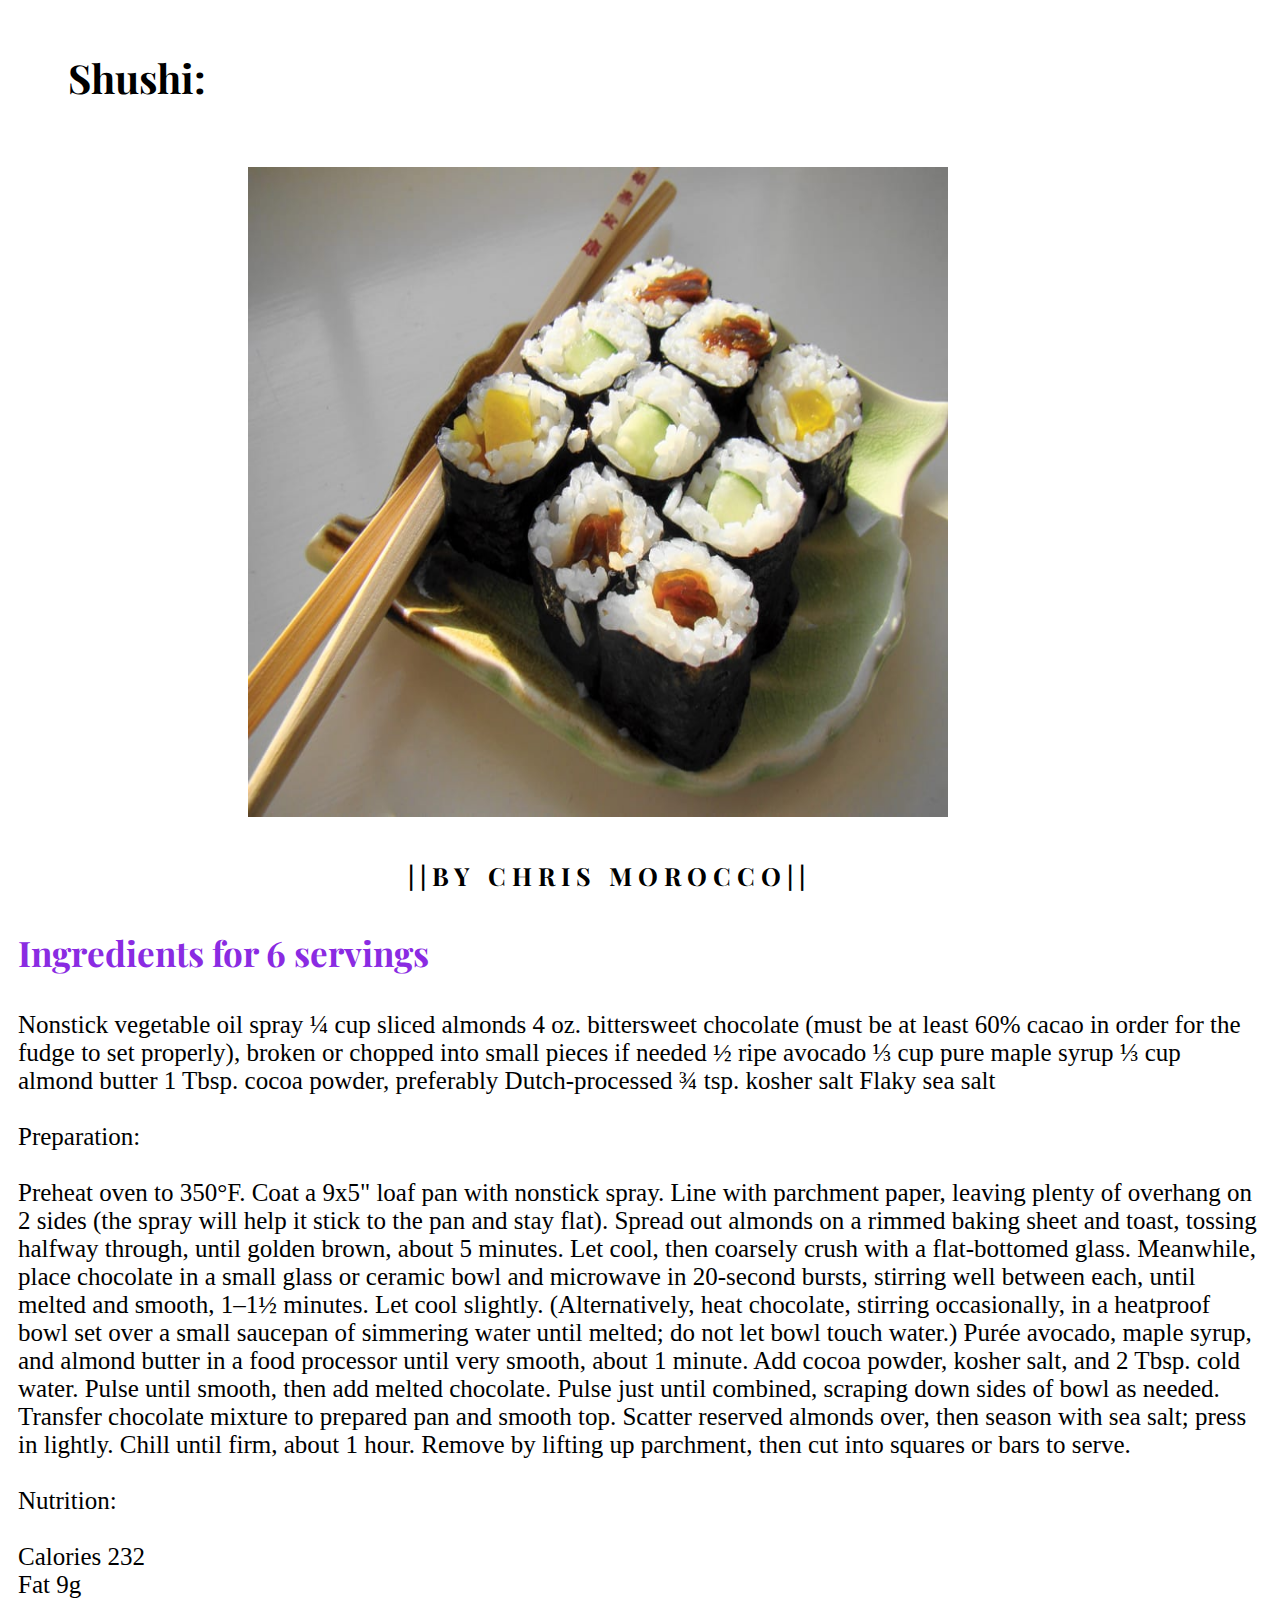
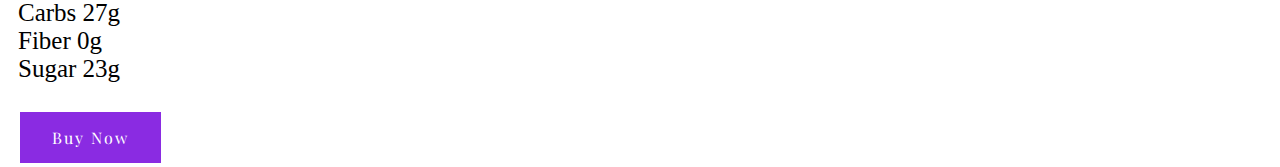
<file: sev.html>
<!DOCTYPE html>
<html lang="en">
<head>
    <meta charset="UTF-8">
    <meta http-equiv="X-UA-Compatible" content="IE=edge">
    <meta name="viewport" content="width=device-width, initial-scale=1.0">

    <link rel="stylesheet" href="sev.css">

    <title>Shushi</title>

    <link rel="preconnect" href="https://fonts.gstatic.com">
    <link href="https://fonts.googleapis.com/css2?family=Playfair+Display&display=swap" rel="stylesheet">
    
   
</head>
<body>
    <div class="bec">
        <h2>Shushi:</h2>
    <img class=sev src="7.jpg" alt=""> 
    <h4>||BY CHRIS MOROCCO||</h4>
    
        <p class="head">
          
           <h3>Ingredients
for 6 servings</h3>

Nonstick vegetable oil spray
¼ cup sliced almonds
4 oz. bittersweet chocolate (must be at least 60% cacao in order for the fudge to set properly), broken or chopped into small pieces if needed
½ ripe avocado
⅓ cup pure maple syrup
⅓ cup almond butter
1 Tbsp. cocoa powder, preferably Dutch-processed
¾ tsp. kosher salt
Flaky sea salt

<br>
<br>

Preparation:
<br>
<br>
Preheat oven to 350°F. Coat a 9x5" loaf pan with nonstick spray. Line with parchment paper, leaving plenty of overhang on 2 sides (the spray will help it stick to the pan and stay flat). Spread out almonds on a rimmed baking sheet and toast, tossing halfway through, until golden brown, about 5 minutes. Let cool, then coarsely crush with a flat-bottomed glass.
Meanwhile, place chocolate in a small glass or ceramic bowl and microwave in 20-second bursts, stirring well between each, until melted and smooth, 1–1½ minutes. Let cool slightly. (Alternatively, heat chocolate, stirring occasionally, in a heatproof bowl set over a small saucepan of simmering water until melted; do not let bowl touch water.)
Purée avocado, maple syrup, and almond butter in a food processor until very smooth, about 1 minute. Add cocoa powder, kosher salt, and 2 Tbsp. cold water. Pulse until smooth, then add melted chocolate. Pulse just until combined, scraping down sides of bowl as needed.
Transfer chocolate mixture to prepared pan and smooth top. Scatter reserved almonds over, then season with sea salt; press in lightly. Chill until firm, about 1 hour.
Remove by lifting up parchment, then cut into squares or bars to serve.

<br>
<br>
Nutrition:
<br>
<br>
Calories 232
<br>
Fat 9g
<br>
Carbs 27g
<br>
Fiber 0g
<br>
Sugar 23g

        </p>
        <button class="button">Buy Now</button>
    </div>
</body>
</html>
</file>
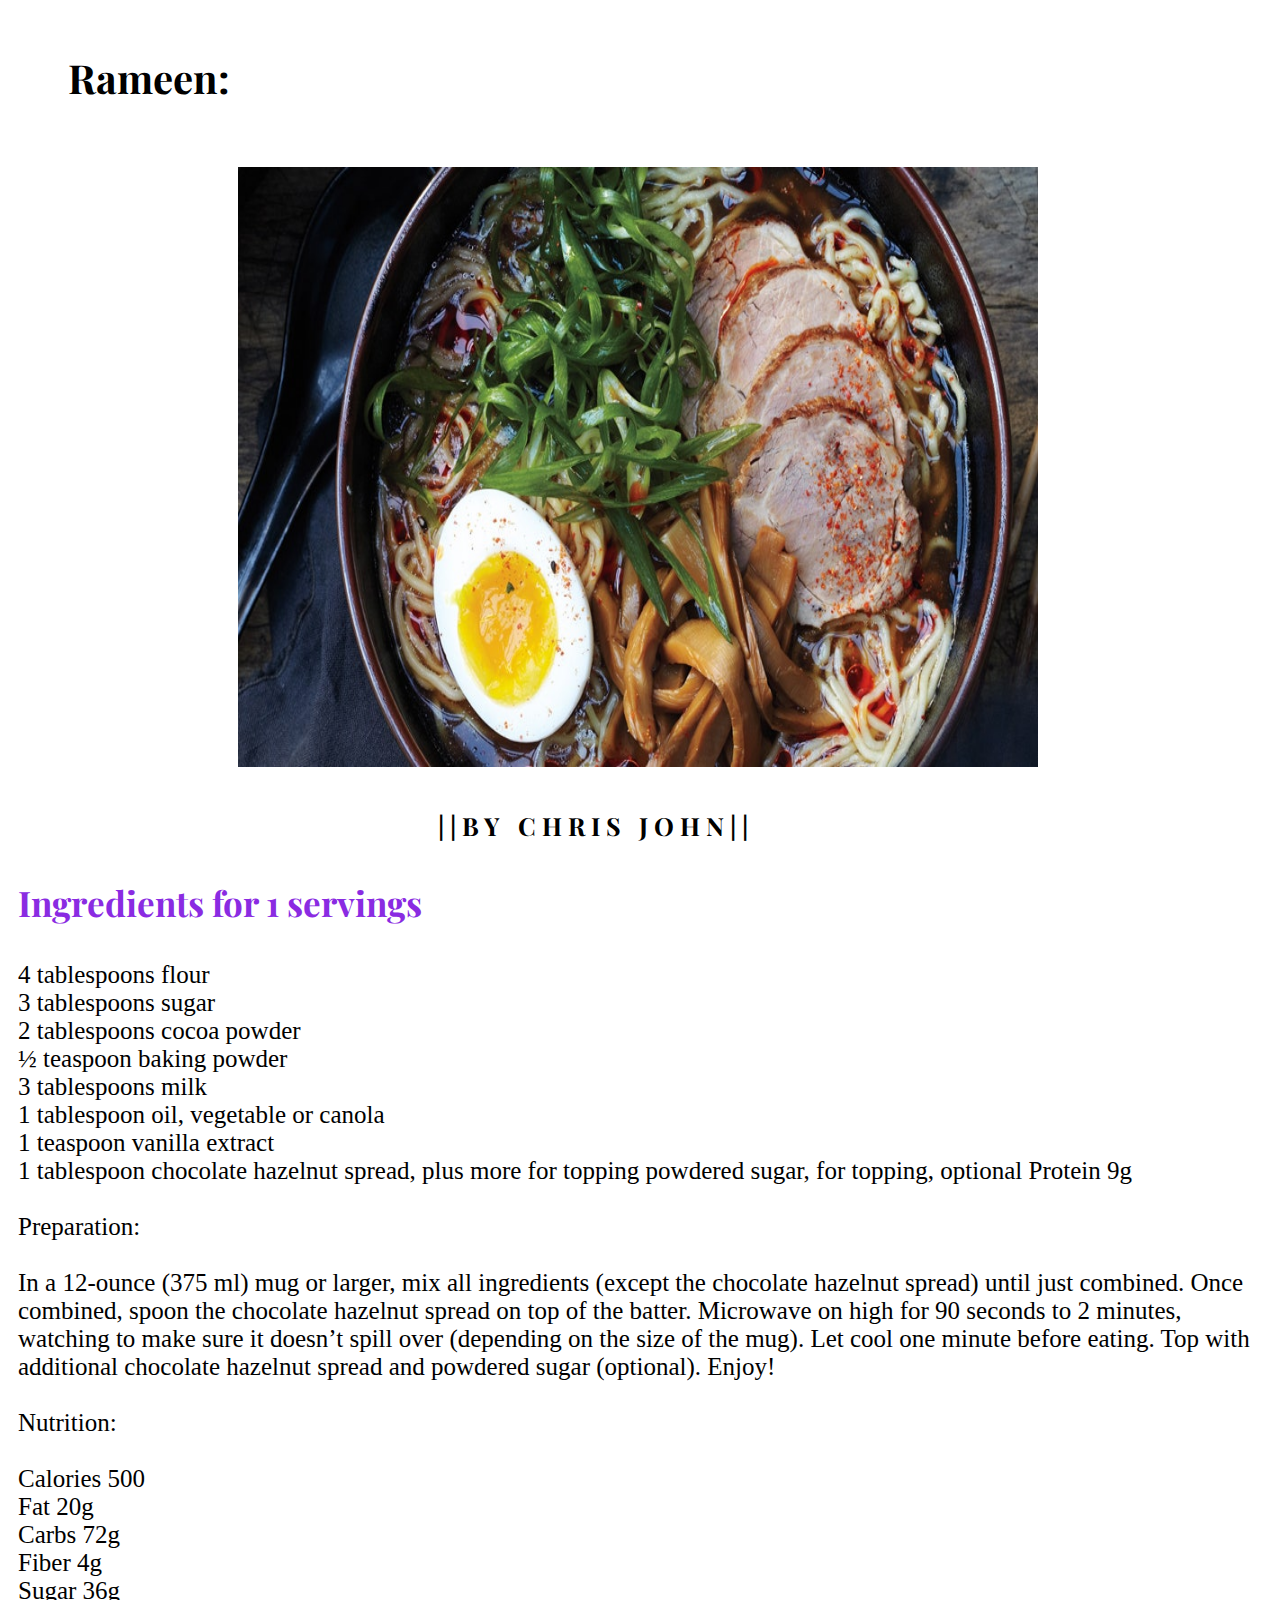
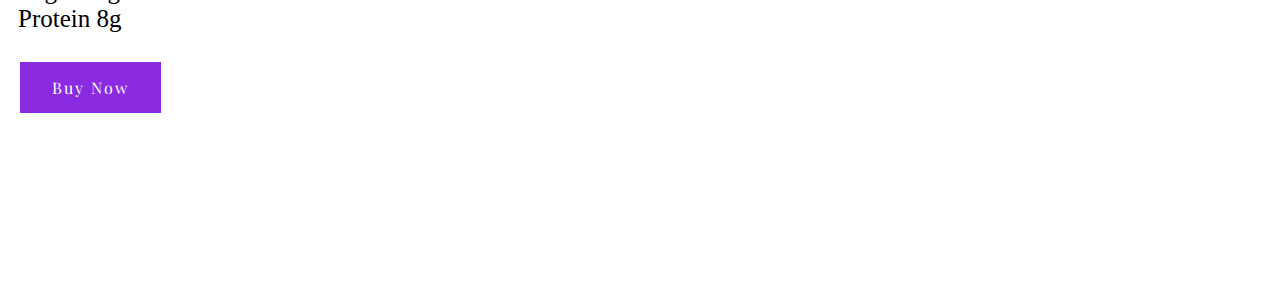
<file: six.html>
<!DOCTYPE html>
<html lang="en">
<head>
    <meta charset="UTF-8">
    <meta http-equiv="X-UA-Compatible" content="IE=edge">
    <meta name="viewport" content="width=device-width, initial-scale=1.0">

    <link rel="stylesheet" href="six.css">

    <title>Rameen</title>

    <link rel="preconnect" href="https://fonts.gstatic.com">
    <link href="https://fonts.googleapis.com/css2?family=Playfair+Display&display=swap" rel="stylesheet">
    
   
</head>
<body>
    <div class="bec">
       
        <h2> Rameen:</h2>
    <img class=six src="6.jpg" alt=""> 
    <h4>||BY CHRIS JOHN||</h4>
    
        <p class="head">
          
           <h3>Ingredients
for 1 servings</h3>

4 tablespoons flour
<br>
3 tablespoons sugar
<br>
2 tablespoons cocoa powder
<br>
½ teaspoon baking powder
<br>
3 tablespoons milk
<br>
1 tablespoon oil, vegetable or canola
<br>
1 teaspoon vanilla extract
<br>
1 tablespoon chocolate hazelnut spread, plus more for topping
powdered sugar, for topping, optional
Protein 9g

<br>
<br>

Preparation:
<br>
<br>
In a 12-ounce (375 ml) mug or larger, mix all ingredients (except the chocolate hazelnut spread) until just combined.
Once combined, spoon the chocolate hazelnut spread on top of the batter.
Microwave on high for 90 seconds to 2 minutes, watching to make sure it doesn’t spill over (depending on the size of the mug).
Let cool one minute before eating. Top with additional chocolate hazelnut spread and powdered sugar (optional).
Enjoy!

<br>
<br>
Nutrition:
<br>
<br>
Calories 500
<br>
Fat 20g
<br>
Carbs 72g
<br>
Fiber 4g
<br>
Sugar 36g
<br>
Protein 8g

        </p>

        <button class="button">Buy Now</button>
    </div>
</body>
</html>
</file>
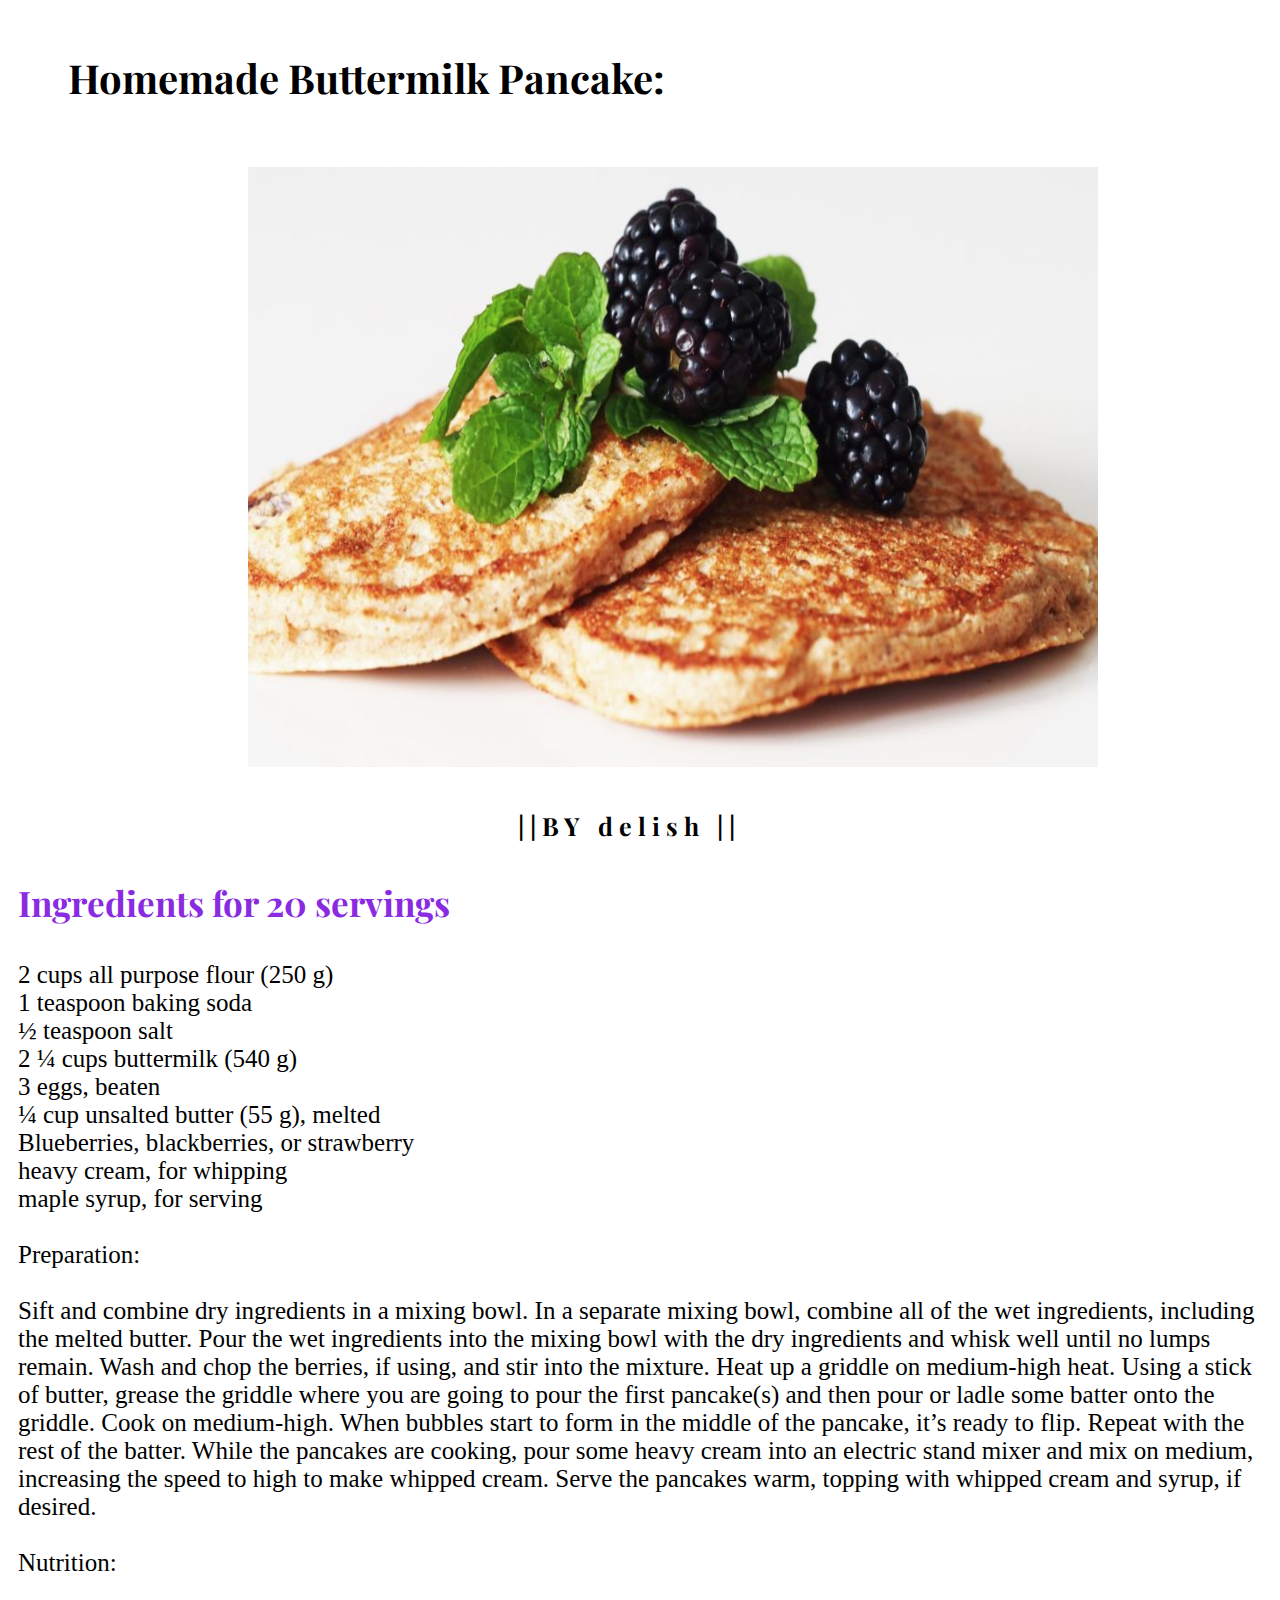
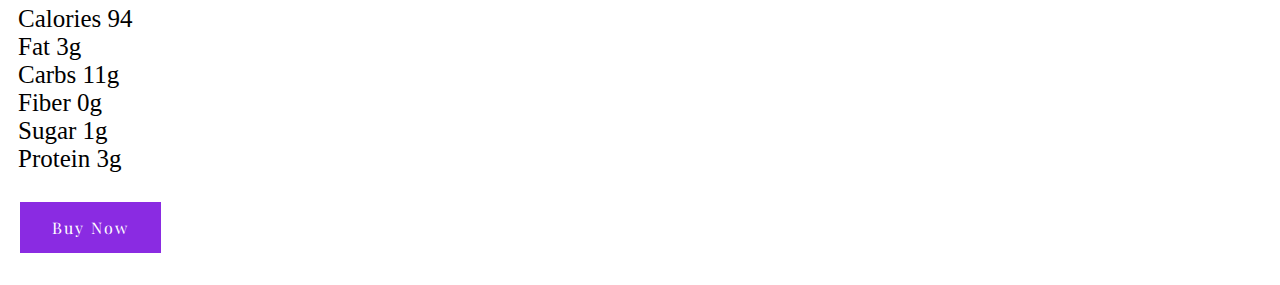
<file: three.html>
<!DOCTYPE html>
<html lang="en">
<head>
    <meta charset="UTF-8">
    <meta http-equiv="X-UA-Compatible" content="IE=edge">
    <meta name="viewport" content="width=device-width, initial-scale=1.0">

    <link rel="stylesheet" href="three.css">

    <title>Homemade Buttermilk Pancake</title>

    <link rel="preconnect" href="https://fonts.gstatic.com">
    <link href="https://fonts.googleapis.com/css2?family=Playfair+Display&display=swap" rel="stylesheet">
    
   
</head>
<body>
    <div class="bec">
        <h2> Homemade Buttermilk Pancake:</h2>
    <img class=three src="3.png" alt=""> 
    <h4>||BY delish ||</h4>
    
    
        <p class="head">
          
           <h3>Ingredients
for 20 servings</h3>

2 cups all purpose flour (250 g)
<br>
1 teaspoon baking soda
<br>
½ teaspoon salt
<br>
2 ¼ cups buttermilk (540 g)
<br>
3 eggs, beaten
<br>
¼ cup unsalted butter (55 g), melted
<br>
Blueberries, blackberries, or strawberry
<br>
heavy cream, for whipping
<br>
maple syrup, for serving
<br>
<br>

Preparation:
<br>
<br>
Sift and combine dry ingredients in a mixing bowl. In a separate mixing bowl, combine all of the wet ingredients, including the melted butter.
Pour the wet ingredients into the mixing bowl with the dry ingredients and whisk well until no lumps remain. Wash and chop the berries, if using, and stir into the mixture.
Heat up a griddle on medium-high heat. Using a stick of butter, grease the griddle where you are going to pour the first pancake(s) and then pour or ladle some batter onto the griddle. Cook on medium-high. When bubbles start to form in the middle of the pancake, it’s ready to flip. Repeat with the rest of the batter.
While the pancakes are cooking, pour some heavy cream into an electric stand mixer and mix on medium, increasing the speed to high to make whipped cream.
Serve the pancakes warm, topping with whipped cream and syrup, if desired.

<br>
<br>
Nutrition:
<br>
<br>
Calories 94
<br>
Fat 3g
<br>
Carbs 11g
<br>
Fiber 0g
<br>
Sugar 1g
<br>
Protein 3g

        </p>

        <button class="button">Buy Now</button>
        <br>
        <br>
    </div>
</body>
</html>
</file>
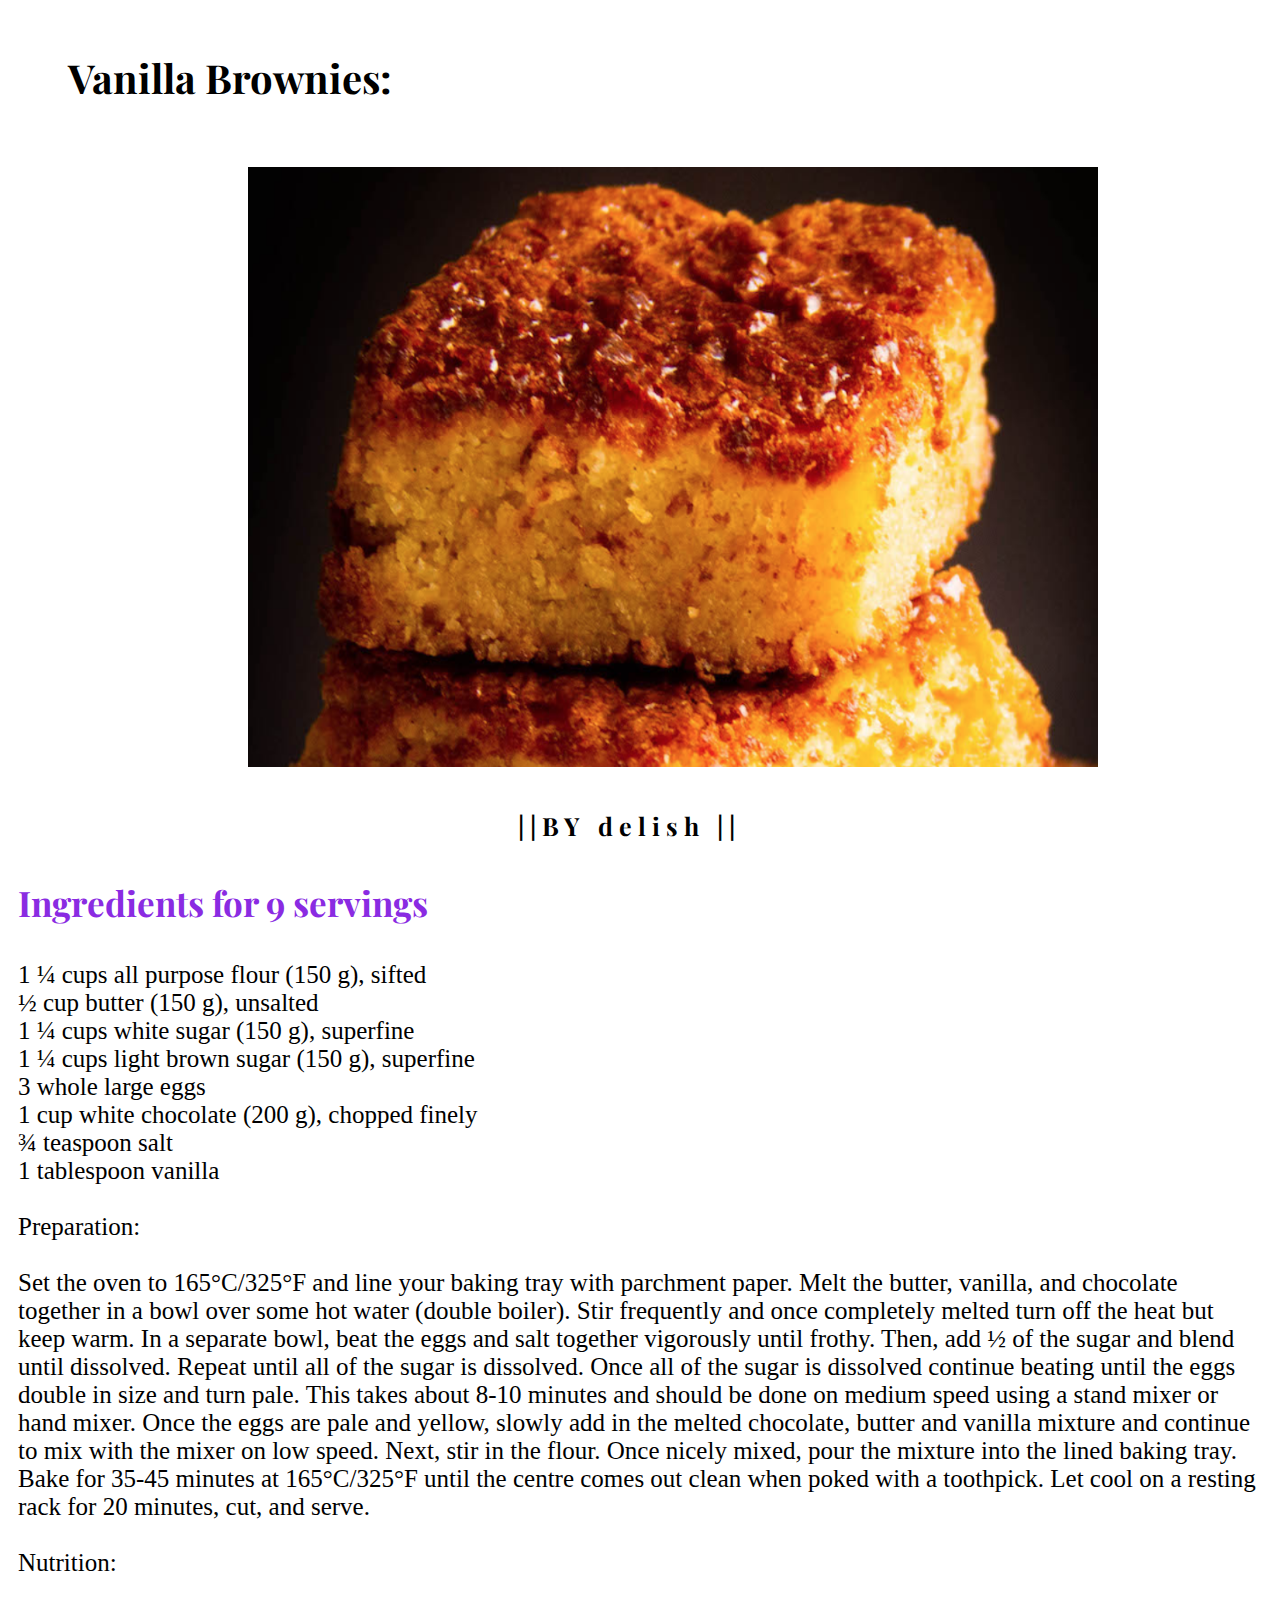
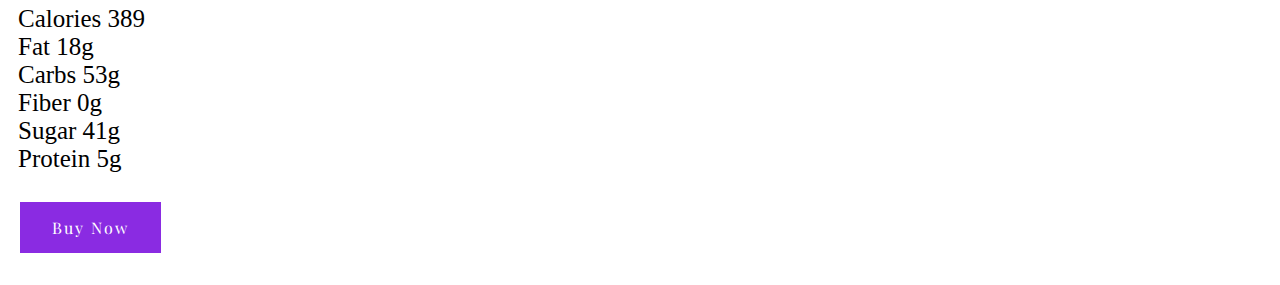
<file: two.html>
<!DOCTYPE html>
<html lang="en">
<head>
    <meta charset="UTF-8">
    <meta http-equiv="X-UA-Compatible" content="IE=edge">
    <meta name="viewport" content="width=device-width, initial-scale=1.0">

    <link rel="stylesheet" href="two.css">
    <title>Vanilla Brownies</title>

    <link rel="preconnect" href="https://fonts.gstatic.com">
    <link href="https://fonts.googleapis.com/css2?family=Playfair+Display&display=swap" rel="stylesheet">
    
   
</head>
<body>
    <div class="bec">
        <h2> Vanilla Brownies:</h2>
    <img class=two src="2.png" alt=""> 
    <h4>||BY delish ||</h4>
    
    
        <p class="head">
          
           <h3>Ingredients
for 9 servings</h3>

1 ¼ cups all purpose flour (150 g), sifted
<br>
½ cup butter (150 g), unsalted
<br>
1 ¼ cups white sugar (150 g), superfine
<br>
1 ¼ cups light brown sugar (150 g), superfine
<br>
3 whole large eggs
<br>
1 cup white chocolate (200 g), chopped finely
<br>
¾ teaspoon salt
<br>
1 tablespoon vanilla
<br>
<br>

Preparation:
<br>
<br>
Set the oven to 165°C/325°F and line your baking tray with parchment paper. Melt the butter, vanilla, and chocolate together in a bowl over some hot water (double boiler). Stir frequently and once completely melted turn off the heat but keep warm.
In a separate bowl, beat the eggs and salt together vigorously until frothy. Then, add ½ of the sugar and blend until dissolved. Repeat until all of the sugar is dissolved. Once all of the sugar is dissolved continue beating until the eggs double in size and turn pale. This takes about 8-10 minutes and should be done on medium speed using a stand mixer or hand mixer.
Once the eggs are pale and yellow, slowly add in the melted chocolate, butter and vanilla mixture and continue to mix with the mixer on low speed.
Next, stir in the flour. Once nicely mixed, pour the mixture into the lined baking tray.
Bake for 35-45 minutes at 165°C/325°F until the centre comes out clean when poked with a toothpick.
Let cool on a resting rack for 20 minutes, cut, and serve.
<br>
<br>
Nutrition:
<br>
<br>
Calories 389
<br>
Fat 18g
<br>
Carbs 53g
<br>
Fiber 0g
<br>
Sugar 41g
<br>
Protein 5g

        </p>

        <button class="button">Buy Now</button>
        <br>
        <br>
    </div>
</body>
</html>
</file>
<file: style.css>
body {
  background: url("./rice.jpg") no-repeat center fixed;
  background-size: cover;
  font-family: "Poppins", sans-serif;
  display: block;
  height: 200px;
  
}

.flex-container {
  background-color: whitesmoke;
  height: 150px;
  width: 800px;
  display: flex;
  margin-left: 220px;
  margin-top: 450px;
}
.center {
  font-family: "Playfair Display", serif;
  font-size: 22px;
  text-decoration: underline blueviolet;
  margin-left: 300px;
}

.center-2 {
  font-family: "Playfair Display", serif;
  font-size: 38px;
  margin-top: 80px;
  transform: translate(-64%);
  letter-spacing: 12px;
}
h1 {
  position: absolute;
  top: 2px;
  margin-left: 20px;
  font-family: "Original Surfer", cursive;
  font-size: 40px;
  letter-spacing: 2px;
  color: whitesmoke;
}
ul {
  list-style-type: none;
  margin: 450px;
  padding: 20px;
  overflow: hidden;
  background-color: none;
  margin-top: -580px;
  transform: translate(450px);
}

li {
  float: right;
}
li a {
  color: whitesmoke;
  text-align: center;
  padding: 12px;
  text-decoration: none;
  font-family: "Playfair Display", serif;
  font-size: 22px;
  line-height: 1.5em;
}

/* LOG IN FORM */

.action {
  width: 450px;
  height: 500px;
  background-color: rgba(255, 255, 255, 0.4);
  margin: 80px auto;
}
h2 {
  text-align: center;
  padding-top: 20px;
  font-family: "Playfair Display", serif;
  font-size: 44px;
  color: black;
}
input {
  width: 300px;
  height: 20px;
  left: 50%;
  margin: 30px 0;
  transform: translate(-50%);
  position: relative;
  display: block;
  padding: 15px;
  border: 1px solid black;
  outline: none;
  background-color: rgba(255, 255, 255, 0);
  color: black;
  font-family: "Playfair Display", serif;
  font-size: 17px;
}
::-webkit-input-placeholder {
  color: black;
  font-family: "Playfair Display", serif;
  letter-spacing: 4px;
}
button {
  background-color: whitesmoke;
  width: 340px;
  height: 50px;
  margin-top: 60px;
  left: 50%;
  transform: translate(-50%); /*translate=move*/
  cursor: pointer;
  font-family: "Playfair Display", serif;
  border: none;
  color: black;
  outline: none;
  position: relative;
  font-size: 17px;
}
h3 {
  left: auto;
  margin-top: 14px;
  letter-spacing: 1px;
}
.reg {
  color: black;
  font-family: "Playfair Display", serif;
  margin-left: 60px;
  font-size: 18px;
}
a {
  color: black;
  margin-left: 5px;
}

@media only screen and (max-width: 799px) {
  /* For mobile phones: */
  .flex-container,
  .center,
  .center-2,
  ul,
  li {
    width: 100%;
  }
}

@media only screen and (max-width: 650px) {
  /* For mobile phones: */
  .action {
    width: 100%;
  }
}
</file>
<file: eight.css>
.bec {
    height: 1700px;
    width: auto;
    background-color: white;
    font-size: 25px;
    margin: 0px;
    padding: 10px;
  }
  
  .eight {
    height: 700px;
    width: 750px;
    margin-left: 200px;
    margin-top: 30px;
  }
  
  .head {
    font-family: "Playfair Display", serif;
    
    text-align: left;
  }
  h2 {
    font-family: "Playfair Display", serif;
    font-size: 40px;
    margin-left: 20px;
  }
  h3 {
    font-family: "Playfair Display", serif;
    color: blueviolet;
    font-size: 35px;
  }
  .contain{
      color: blueviolet;
  }
  h4{
    margin-left: 480px;
    font-family: "Playfair Display", serif;
    line-height: 1.5em;
    letter-spacing: 6px;
}

.button {
  background-color: blueviolet;
  border: none;
  color: white;
  padding: 15px 32px;
  text-align: center;
  text-decoration: none;
  display: inline-block;
  font-size: 16px;
  margin: 4px 2px;
  cursor: pointer;
  font-family: "Playfair Display", serif;
  letter-spacing: 2px;
}
@media only screen and (max-width:799px) {
  /* For mobile phones: */
  .bec {
    width:100%;
  
  }
}
</file>
<file: five.css>
.bec {
    height: 1400px;
    width: auto;
    background-color: white;
    font-size: 25px;
    margin: 0px;
    padding: 10px;
  }
  
  .five {
    height: 600px;
    width: 850px;
    margin-left: 230px;
    margin-top: 30px;
  }
  
  .head {
    font-family: "Playfair Display", serif;
    
    text-align: left;
  }
  h2 {
    font-family: "Playfair Display", serif;
    font-size: 40px;
    margin-left: 50px;
  }
  h3 {
    font-family: "Playfair Display", serif;
    color: blueviolet;
    font-size: 35px;
  }
  .contain{
      color: blueviolet;
  }
  h4{
    margin-left: 500px;
    font-family: "Playfair Display", serif;
    line-height: 1.5em;
    letter-spacing: 6px;
  }

  .button {
    background-color: blueviolet;
    border: none;
    color: white;
    padding: 15px 32px;
    text-align: center;
    text-decoration: none;
    display: inline-block;
    font-size: 16px;
    margin: 4px 2px;
    cursor: pointer;
    font-family: "Playfair Display", serif;
    letter-spacing: 2px;
  }
  @media only screen and (max-width:799px) {
    /* For mobile phones: */
    .bec {
      width:100%;
    
    }
  }
</file>
<file: four.css>
.bec {
    height: 1800px;
    width: auto;
    background-color: white;
    font-size: 25px;
    margin: 0px;
    padding: 10px;
  }
  
  .four {
    height: 600px;
    width: 850px;
    margin-left: 230px;
    margin-top: 30px;
  }
  
  .head {
    font-family: "Playfair Display", serif;
    
    text-align: left;
  }
  h2 {
    font-family: "Playfair Display", serif;
    font-size: 40px;
    margin-left: 50px;
  }
  h3 {
    font-family: "Playfair Display", serif;
    color: blueviolet;
    font-size: 35px;
  }
  .contain{
      color: blueviolet;
  }
  h4{
    margin-left: 450px;
    font-family: "Playfair Display", serif;
    line-height: 1.5em;
    letter-spacing: 6px;
  }


  .button {
    background-color: blueviolet;
    border: none;
    color: white;
    padding: 15px 32px;
    text-align: center;
    text-decoration: none;
    display: inline-block;
    font-size: 16px;
    margin: 4px 2px;
    cursor: pointer;
    font-family: "Playfair Display", serif;
    letter-spacing: 2px;
  }
  @media only screen and (max-width:799px) {
    /* For mobile phones: */
    .bec {
      width:100%;
    
    }
  }
</file>
<file: menu.css>
.button {
    background-color: black;
    border: none;
    color: white;
    padding: 15px 32px;
    text-align: center;
    text-decoration: none;
    display: inline-block;
    font-size: 16px;
    margin: 4px 2px;
    cursor: pointer;
    font-family: "Playfair Display", serif;
    letter-spacing: 2px;
  }
</file>
<file: one.css>
.bec {
  height: 1950px;
  width: auto;
  background-color: white;
  font-size: 25px;
  margin: 0px;
  padding: 10px;
}

.one {
  height: 600px;
  width: 850px;
  margin-left: 230px;
  margin-top: 30px;
}

.head {
  font-family: "Playfair Display", serif;
  
  text-align: left;
}
h2 {
  font-family: "Playfair Display", serif;
  font-size: 40px;
  margin-left: 50px;
}
h3 {
  font-family: "Playfair Display", serif;
  color: blueviolet;
  font-size: 35px;
}
h4{
  margin-left: 500px;
  font-family: "Playfair Display", serif;
  line-height: 1.5em;
  letter-spacing: 6px;
}

.button {
  background-color: blueviolet;
  border: none;
  color: white;
  padding: 15px 32px;
  text-align: center;
  text-decoration: none;
  display: inline-block;
  font-size: 16px;
  margin: 4px 2px;
  cursor: pointer;
  font-family: "Playfair Display", serif;
  letter-spacing: 2px;
}
@media only screen and (max-width:799px) {
  /* For mobile phones: */
  .bec {
    width:100%;
  
  }
}
</file>
<file: register.css>
body {
  background: url("./rice.jpg") no-repeat center fixed;
  background-size: cover;
  font-family: "Poppins", sans-serif;
  display: block;
}
.menu {
  width: 450px;
  height: 550px;
  background-color: rgba(255, 255, 255, 0.4);
  margin: 80px auto;
}
h2 {
  text-align: center;
  padding-top: 20px;
  font-family: "Playfair Display", serif;
  font-size: 44px;
  color: black;
}
input {
  width: 300px;
  height: 20px;
  left: 50%;
  margin: 30px 0;
  transform: translate(-50%);
  position: relative;
  display: block;
  padding: 15px;
  border: 1px solid black;
  outline: none;
  background-color: rgba(255, 255, 255, 0);
  color: white;
  font-family: "Playfair Display", serif;
  font-size: 17px;
}
::-webkit-input-placeholder {
  color: black;
  font-family: "Playfair Display", serif;
  letter-spacing: 4px;
}
button {
  background-color: whitesmoke;
  width: 310px;
  height: 50px;
  margin-top: 60px;
  left: 50%;
  transform: translate(-50%); /*translate=move*/
  cursor: pointer;
  font-family: "Playfair Display", serif;
  border: none;
  color: black;
  outline: none;
  position: relative;
  font-size: 17px;
}
h3 {
  left: auto;
  margin-top: 14px;
  letter-spacing: 1px;
}
.login {
  color: black;
  font-family: "Playfair Display", serif;
  margin-left: 75px;
  font-size: 18px;

}
a {
  color: black;
  margin-left: 5px;
}
@media only screen and (max-width:650px) {
  /* For mobile phones: */
  .menu {
    width:100%;
  
  }
}
</file>
<file: sev.css>
.bec {
    height: 1720px;
    width: auto;
    background-color: white;
    font-size: 25px;
    margin: 0px;
    padding: 10px;
  }
  
  .sev {
    height: 650px;
    width: 700px;
    margin-left: 230px;
    margin-top: 30px;
  }
  
  .head {
    font-family: "Playfair Display", serif;
    
    text-align: left;
  }
  h2 {
    font-family: "Playfair Display", serif;
    font-size: 40px;
    margin-left: 50px;
  }
  h3 {
    font-family: "Playfair Display", serif;
    color: blueviolet;
    font-size: 35px;
  }
  .contain{
      color: blueviolet;
  }
  h4{
    margin-left: 390px;
    font-family: "Playfair Display", serif;
    line-height: 1.5em;
    letter-spacing: 6px;
}

.button {
  background-color: blueviolet;
  border: none;
  color: white;
  padding: 15px 32px;
  text-align: center;
  text-decoration: none;
  display: inline-block;
  font-size: 16px;
  margin: 4px 2px;
  cursor: pointer;
  font-family: "Playfair Display", serif;
  letter-spacing: 2px;
}
@media only screen and (max-width:799px) {
  /* For mobile phones: */
  .bec {
    width:100%;
  
  }
}
</file>
<file: six.css>
.bec {
    height: 1853px;
    width: auto;
    background-color: white;
    font-size: 25px;
    margin: 0px;
    padding: 10px;
  }
  
  .six {
    height: 600px;
    width: 800px;
    margin-left: 220px;
    margin-top: 30px;
  }
  
  .head {
    font-family: "Playfair Display", serif;
    
    text-align: left;
  }
  h2 {
    font-family: "Playfair Display", serif;
    font-size: 40px;
    margin-left: 50px;
  }
  h3 {
    font-family: "Playfair Display", serif;
    color: blueviolet;
    font-size: 35px;
  }
  .contain{
      color: blueviolet;
  }
  h4{
      margin-left: 420px;
      font-family: "Playfair Display", serif;
      line-height: 1.5em;
      letter-spacing: 6px;
  }


  .button {
    background-color: blueviolet;
    border: none;
    color: white;
    padding: 15px 32px;
    text-align: center;
    text-decoration: none;
    display: inline-block;
    font-size: 16px;
    margin: 4px 2px;
    cursor: pointer;
    font-family: "Playfair Display", serif;
    letter-spacing: 2px;
  }
  @media only screen and (max-width:799px) {
    /* For mobile phones: */
    .bec {
      width:100%;
    
    }
  }
</file>
<file: three.css>
.bec {
    height: 1800px;
    width: auto;
    background-color: white;
    font-size: 25px;
    margin: 0px;
    padding: 10px;
  }
  
  .three {
    height: 600px;
    width: 850px;
    margin-left: 230px;
    margin-top: 30px;
  }
  
  .head {
    font-family: "Playfair Display", serif;
    
    text-align: left;
  }
  h2 {
    font-family: "Playfair Display", serif;
    font-size: 40px;
    margin-left: 50px;
  }
  h3 {
    font-family: "Playfair Display", serif;
    color: blueviolet;
    font-size: 35px;
  }
  .contain{
      color: blueviolet;
  }
  h4{
    margin-left: 500px;
    font-family: "Playfair Display", serif;
    line-height: 1.5em;
    letter-spacing: 6px;
  }


  .button {
    background-color: blueviolet;
    border: none;
    color: white;
    padding: 15px 32px;
    text-align: center;
    text-decoration: none;
    display: inline-block;
    font-size: 16px;
    margin: 4px 2px;
    cursor: pointer;
    font-family: "Playfair Display", serif;
    letter-spacing: 2px;
  }
  @media only screen and (max-width:799px) {
    /* For mobile phones: */
    .bec {
      width:100%;
    
    }
  }
</file>
<file: two.css>
.bec {
    height: 1800px;
    width: auto;
    background-color: white;
    font-size: 25px;
    margin: 0px;
    padding: 10px;
  }
  
  .two {
    height: 600px;
    width: 850px;
    margin-left: 230px;
    margin-top: 30px;
  }
  
  .head {
    font-family: "Playfair Display", serif;
    
    text-align: left;
  }
  h2 {
    font-family: "Playfair Display", serif;
    font-size: 40px;
    margin-left: 50px;
  }
  h3 {
    font-family: "Playfair Display", serif;
    color: blueviolet;
    font-size: 35px;
  }
  h4{
    margin-left: 500px;
    font-family: "Playfair Display", serif;
    line-height: 1.5em;
    letter-spacing: 6px;
  }


  .button {
    background-color: blueviolet;
    border: none;
    color: white;
    padding: 15px 32px;
    text-align: center;
    text-decoration: none;
    display: inline-block;
    font-size: 16px;
    margin: 4px 2px;
    cursor: pointer;
    font-family: "Playfair Display", serif;
    letter-spacing: 2px;
  }
  @media only screen and (max-width:799px) {
    /* For mobile phones: */
    .bec {
      width:100%;
    
    }
  }
</file>
